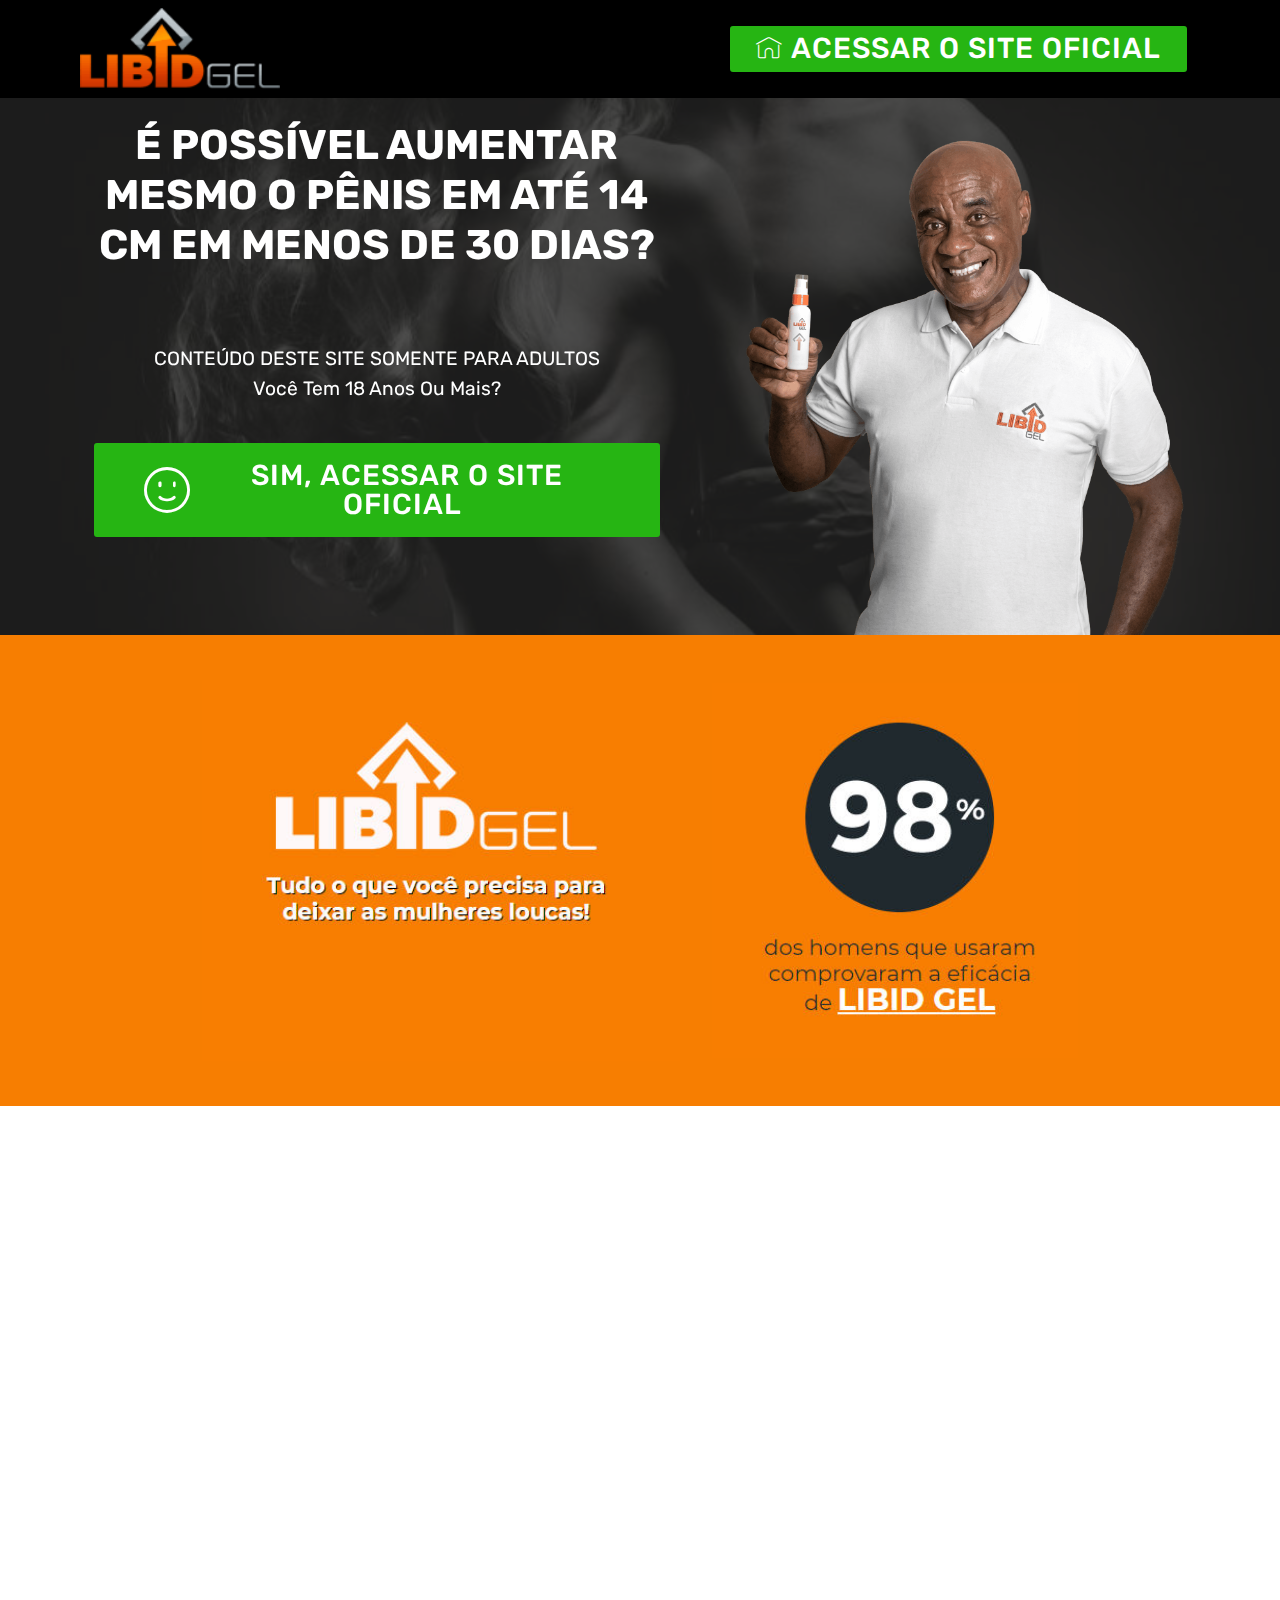
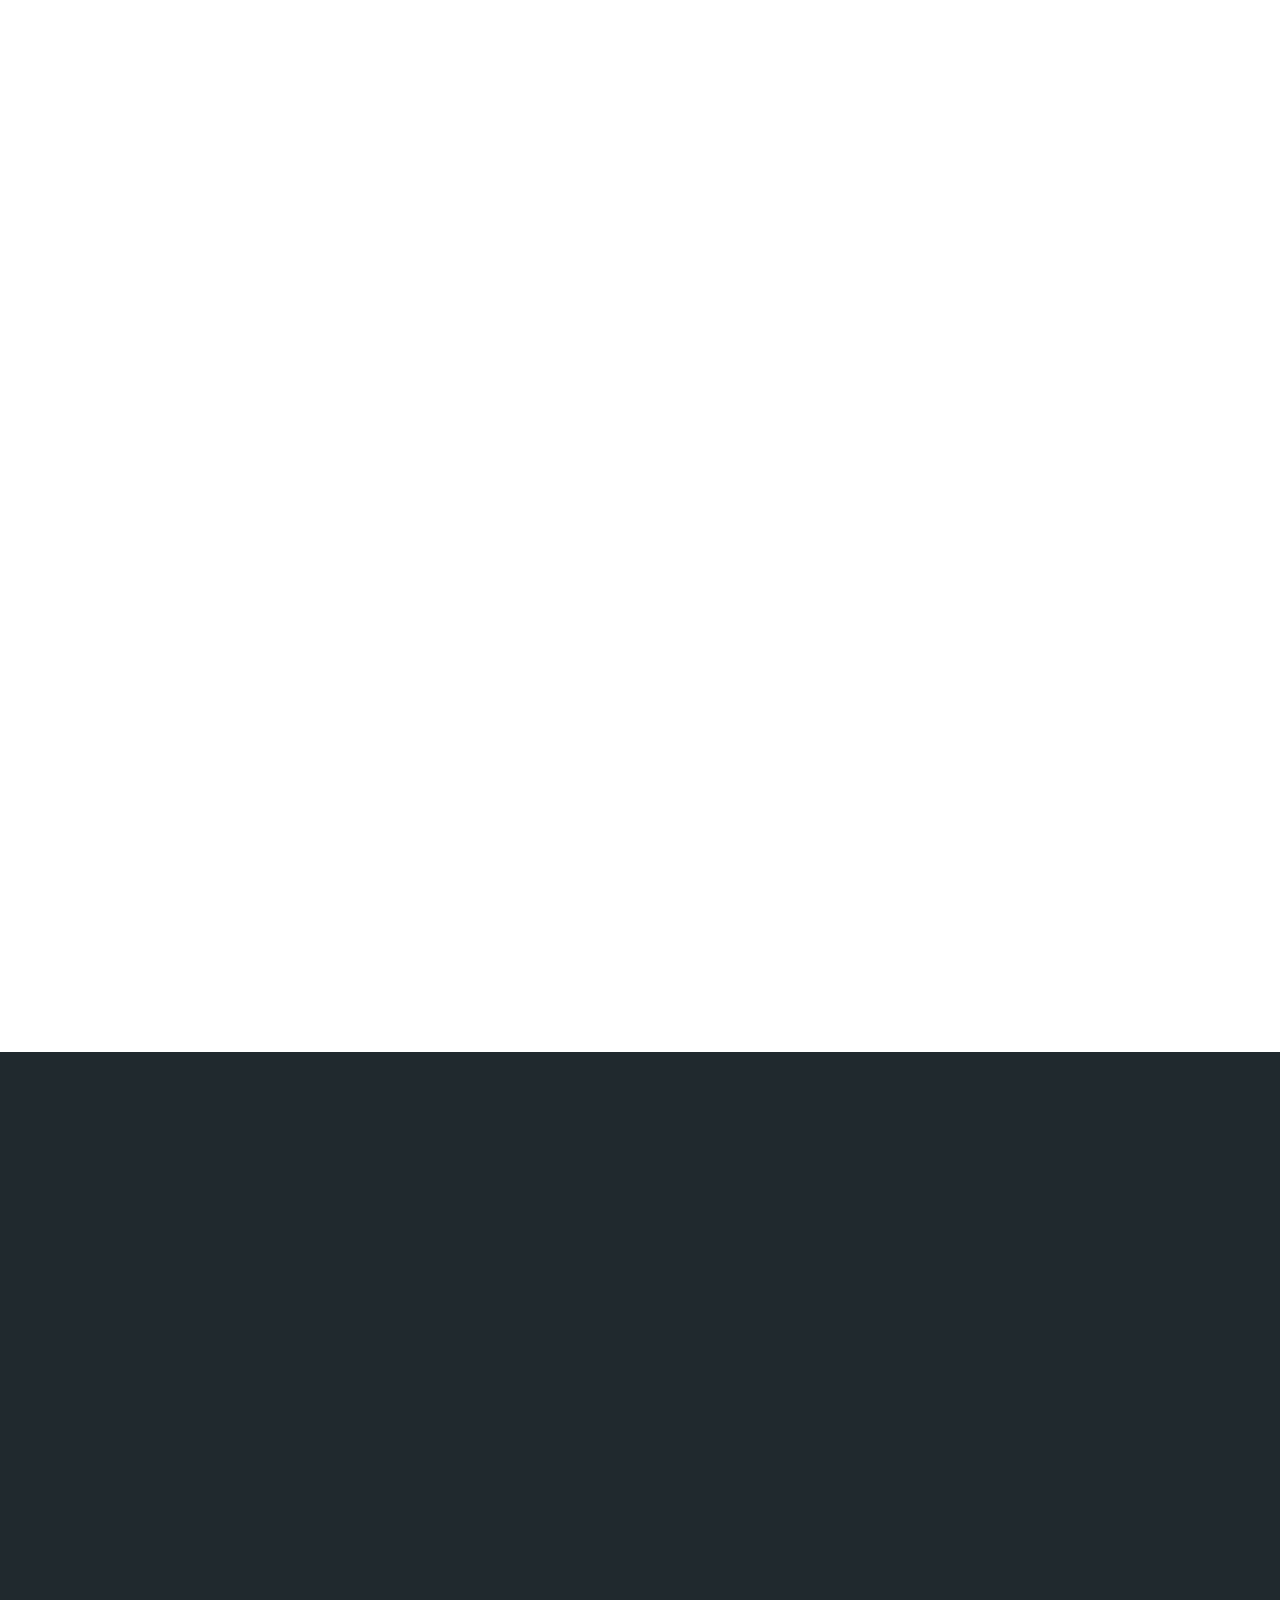
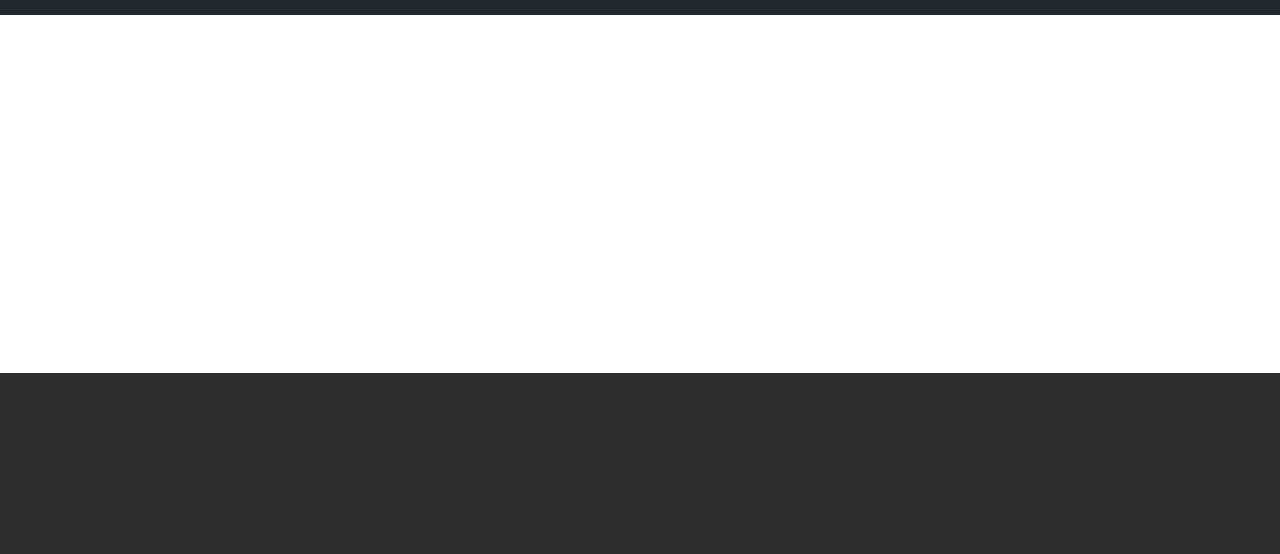
<file: index.html>
<!DOCTYPE html>
<html  >
<head>
  <!-- Site made with Mobirise Website Builder v4.9.7, https://mobirise.com -->
  <meta charset="UTF-8">
  <meta http-equiv="X-UA-Compatible" content="IE=edge">
  <meta name="generator" content="Mobirise v4.9.7, mobirise.com">
  <meta name="viewport" content="width=device-width, initial-scale=1, minimum-scale=1">
  <link rel="shortcut icon" href="assets/images/icone-128x135.png" type="image/x-icon">
  <meta name="description" content="Aqui Você Pode Comprar Com Seguranca Total o Famoso Libid Gel, o Gel Peniano Que Se Tornou Sensacão nos EUA.">
  
  <title>Libid-Gel</title>
  <link rel="stylesheet" href="assets/web/assets/mobirise-icons-bold/mobirise-icons-bold.css">
  <link rel="stylesheet" href="assets/web/assets/mobirise-icons/mobirise-icons.css">
  <link rel="stylesheet" href="assets/tether/tether.min.css">
  <link rel="stylesheet" href="assets/bootstrap/css/bootstrap.min.css">
  <link rel="stylesheet" href="assets/bootstrap/css/bootstrap-grid.min.css">
  <link rel="stylesheet" href="assets/bootstrap/css/bootstrap-reboot.min.css">
  <link rel="stylesheet" href="assets/animatecss/animate.min.css">
  <link rel="stylesheet" href="assets/dropdown/css/style.css">
  <link rel="stylesheet" href="assets/theme/css/style.css">
  <link rel="stylesheet" href="assets/mobirise/css/mbr-additional.css" type="text/css">
  
  
  
</head>
<body>

<!-- Google Analytics -->
<!-- Global site tag (gtag.js) - Google Analytics -->
<script async src="https://www.googletagmanager.com/gtag/js?id=UA-137800608-1"></script>
<script>
  window.dataLayer = window.dataLayer || [];
  function gtag(){dataLayer.push(arguments);}
  gtag('js', new Date());

  gtag('config', 'UA-137800608-1');
</script>
<!-- /Google Analytics -->


  <section class="menu cid-rmMFnK9U9A" once="menu" id="menu1-m">

    

    <nav class="navbar navbar-expand beta-menu navbar-dropdown align-items-center navbar-fixed-top navbar-toggleable-sm">
        <button class="navbar-toggler navbar-toggler-right" type="button" data-toggle="collapse" data-target="#navbarSupportedContent" aria-controls="navbarSupportedContent" aria-expanded="false" aria-label="Toggle navigation">
            <div class="hamburger">
                <span></span>
                <span></span>
                <span></span>
                <span></span>
            </div>
        </button>
        <div class="menu-logo">
            <div class="navbar-brand">
                <span class="navbar-logo">
                    <a href="http://mon.net.br/awrmg?src=GadsCPH001" target="_blank">
                         <img src="assets/images/logo-libid-164x67.png" alt="Libid Gel" title="" style="height: 5.1rem;">
                    </a>
                </span>
                
            </div>
        </div>
        <div class="collapse navbar-collapse" id="navbarSupportedContent">
            
            <div class="navbar-buttons mbr-section-btn"><a class="btn btn-sm btn-primary display-4" href="http://mon.net.br/awrmg?src=GadsCPH001" target="_blank"><span class="mbri-home mbr-iconfont mbr-iconfont-btn"></span>
                    ACESSAR O SITE OFICIAL</a></div>
        </div>
    </nav>
</section>

<section class="engine"><a href="https://mobirise.info/z">best free css templates</a></section><section class="header3 cid-rmGhN9b3Hr mbr-parallax-background" id="header3-2">

    

    <div class="mbr-overlay" style="opacity: 0.8; background-color: rgb(35, 35, 35);">
    </div>

    <div class="container">
        <div class="media-container-row">
            <div class="mbr-figure" style="width: 85%;">
                <a href="https://g1-globosaude.com/womens-health/?mcr=AAJ4279095&src=Gads" target="_blank"><img src="assets/images/kid-bengala-721x803.png" alt="Libid Gel" title=""></a>
            </div>

            <div class="media-content">
                <h1 class="mbr-section-title mbr-white pb-3 mbr-fonts-style display-1"><strong>É POSSÍVEL AUMENTAR MESMO O PÊNIS EM ATÉ 14 CM EM MENOS DE 30 DIAS?<br></strong><br></h1>
                
                <div class="mbr-section-text mbr-white pb-3 ">
                    <p class="mbr-text mbr-fonts-style display-5">CONTEÚDO DESTE SITE SOMENTE PARA ADULTOS<br>Você Tem 18 Anos Ou Mais?</p>
                </div>
                <div class="mbr-section-btn"><a class="btn btn-md btn-primary display-4" href="http://mon.net.br/awrmg?src=GadsCPH001" target="_blank"><span class="mbrib-smile-face mbr-iconfont mbr-iconfont-btn"></span>SIM, ACESSAR O SITE OFICIAL&nbsp;</a></div>
            </div>
        </div>
    </div>

</section>

<section class="cid-rmGrg5zr1B" id="image4-5">
    <!-- Block parameters controls (Blue "Gear" panel) -->
    
    <!-- End block parameters -->
    <div class="container images-container">
            <div class="media-container-row" style="width: 79%;">
                <div class="img-item item1" style="width: 134%;">
                    <a href="http://mon.net.br/awrmg?src=GadsCPH001" target="_blank"><img src="assets/images/libid-1-453x361.jpg" alt="Libid Gel" title=""></a>
                    
                </div>
                <div class="img-item">
                    <a href="http://mon.net.br/awrmg?src=GadsCPH001" target="_blank"><img src="assets/images/libid-2-353x360.jpg" alt="Libid Gel" title=""></a>
                    
                </div>
            </div>
    </div>
</section>

<section class="testimonials4 cid-rmGxYsuTek" id="testimonials4-e">

  

  
  <div class="container">
    <h2 class="pb-3 mbr-fonts-style mbr-white align-center display-2">O SEGREDO DO EFEITO DO LIBID GEL</h2>
    <h3 class="mbr-section-subtitle mbr-light pb-3 mbr-fonts-style mbr-white align-center display-5">Componentes que garantem resultados incríveis</h3>
    <div class="col-md-10 testimonials-container"> 
      

      
    <div class="testimonials-item">
        <div class="user row">
          <div class="col-lg-3 col-md-4">
            <div class="user_image">
              <a href="http://mon.net.br/awrmg?src=GadsCPH001" target="_blank"><img src="assets/images/icon001-140x140.jpg" alt="Libid Gel" title=""></a>
            </div>
          </div>
          <div class="testimonials-caption col-lg-9 col-md-8">
            <div class="user_text ">
              <p class="mbr-fonts-style  display-7">Aloe Vera <br>
<br>O aloe vera é imensamente conhecido por seu alto poder cicatrizante e ajuda o corpo a ter uma melhor imunidade e por revitalizar a pele na área mais implicada da libido. Melhora o seu nível de desejo, de satisfação com o nível de sensação genital de despertar e do prazer sexual.</p>
            </div>
            
            
          </div>
        </div>
      </div><div class="testimonials-item">
        <div class="user row">
          <div class="col-lg-3 col-md-4">
            <div class="user_image">
              <a href="http://mon.net.br/awrmg?src=GadsCPH001" target="_blank"><img src="assets/images/icon002-140x140.jpg" alt="Libid Gel" title=""></a>
            </div>
          </div>
          <div class="testimonials-caption col-lg-9 col-md-8">
            <div class="user_text">
              <p class="mbr-fonts-style  display-7">Capsicum <br>
<br>A pimenta é um dos afrodisíacos naturais mais eficientes que existem. Usar pimenta dá ao corpo bastante energia e muita disposição para o sexo, pois age diretamente na libido. O principal ingrediente ativo desta erva é a capsaicina, e pode aumentar o fluxo de sangue, manter a pressão sanguínea saudável, aumentar o desejo sexual.</p>
            </div>
            
            
          </div>
        </div>
      </div><div class="testimonials-item">
        <div class="user row">
          <div class="col-lg-3 col-md-4">
            <div class="user_image">
              <a href="http://mon.net.br/awrmg?src=GadsCPH001" target="_blank"><img src="assets/images/icon003-140x140.jpg" alt="Libid Gel" title=""></a>
            </div>
          </div>
          <div class="testimonials-caption col-lg-9 col-md-8">
            <div class="user_text">
              <p class="mbr-fonts-style  display-7">Marapuama <br>
<br>A Marapuama é uma planta medicinal, pode ser utilizada para melhorar a circulação sanguínea. A Marapuama serve para melhorar a circulação sanguínea, disfunções sexuais, aumentar a libido, combater o estresse e fadiga. Além disso, também pode ser usada para tratar a impotência sexual.</p>
            </div>
            
            
          </div>
        </div>
      </div><div class="testimonials-item">
        <div class="user row">
          <div class="col-lg-3 col-md-4">
            <div class="user_image">
              <a href="http://mon.net.br/awrmg?src=GadsCPH001" target="_blank"><img src="assets/images/icon004-140x140.jpg" alt="Libid Gel" title=""></a>
            </div>
          </div>
          <div class="testimonials-caption col-lg-9 col-md-8">
            <div class="user_text">
              <p class="mbr-fonts-style  display-7">Ginkgo Biloba <br>
<br>Ginkgo Biloba é uma erva bem conhecida quando o assunto é melhorar a circulação, também pode aumentar o fluxo de sangue para o pênis, pode ser usado antes de uma relação sexual para estimular o aumento do fluxo sanguíneo para a região genital.</p>
            </div>
            
            
          </div>
        </div>
      </div></div>
  </div>
</section>

<section class="header3 cid-rmGBTkgGb2" id="header3-i">

    

    

    <div class="container">
        <div class="media-container-row">
            <div class="mbr-figure" style="width: 70%;">
                <img src="assets/images/libid-7-338x391.jpg" alt="Mobirise" title="">
            </div>

            <div class="media-content">
                <h1 class="mbr-section-title mbr-white pb-3 mbr-fonts-style display-1">Opinão do Especialista</h1>
                
                <div class="mbr-section-text mbr-white pb-3 ">
                    <p class="mbr-text mbr-fonts-style display-5">
                        Muitos homens sofrem com o tamanho de seus pênis. Existem muitas causas para isso, tais como idade, estresse, problemas de saúde ou a má nutrição, álcool e nicotina, e outros. Levar a todos o mesmo: diminuição da qualidade de vida sexual. Nos últimos 20 anos, tenho visto homens de todas as idades e estilos de vida diferentes sofrem com este problema. Temos encontrado o remédio perfeito para eles. É Libid Gel! Durante os ensaios clínicos, a eficácia foi testada nas piores situações. o Método Libid Gel, recomendo a todos os meus pacientes, que demonstraram resultados muito positivos e surpreendentes.
                    </p>
                </div>
                
            </div>
        </div>
    </div>

</section>

<section class="mbr-section content7 cid-rmGEGp3WZD" id="content7-l">
          
    

    <div class="container">
        <div class="media-container-row">
            <div class="col-12 col-md-12">
                <div class="media-container-row">
                    <div class="media-content">
                        <div class="mbr-section-text">
                            <p class="mbr-text align-right mb-0 mbr-fonts-style display-7">Clique no botão para acessar o site oficial do Libid Gel<br></p>
                        </div>
                    </div>
                    <div class="mbr-figure" style="width: 200%;">
                     <a href="http://mon.net.br/awrmg?src=GadsCPH001" target="_blank"><img src="assets/images/btn-oficial-668x117.png" alt="Libid Gel" title=""></a>  
                    </div>
                </div>
            </div>
        </div>
    </div>
</section>

<section once="footers" class="cid-rmGEc9wDju" id="footer6-j">

    

    

    <div class="container">
        <div class="media-container-row align-center mbr-white">
            <div class="col-12">
                <p class="mbr-text mb-0 mbr-fonts-style display-7"><a href="politica-de-privacidade.html" target="_blank">POLÍTICA DE PRIVACIDADE</a><br>© Copyright 2019 LibidGel-Promo.github - All Rights Reserved
                </p>
            </div>
        </div>
    </div>
</section>


  <script src="assets/web/assets/jquery/jquery.min.js"></script>
  <script src="assets/tether/tether.min.js"></script>
  <script src="assets/popper/popper.min.js"></script>
  <script src="assets/bootstrap/js/bootstrap.min.js"></script>
  <script src="assets/smoothscroll/smooth-scroll.js"></script>
  <script src="assets/viewportchecker/jquery.viewportchecker.js"></script>
  <script src="assets/dropdown/js/script.min.js"></script>
  <script src="assets/touchswipe/jquery.touch-swipe.min.js"></script>
  <script src="assets/parallax/jarallax.min.js"></script>
  <script src="assets/theme/js/script.js"></script>
  
  
 <div id="scrollToTop" class="scrollToTop mbr-arrow-up"><a style="text-align: center;"><i class="mbr-arrow-up-icon mbr-arrow-up-icon-cm cm-icon cm-icon-smallarrow-up"></i></a></div>
    <input name="animation" type="hidden">
  </body>
</html>
</file>
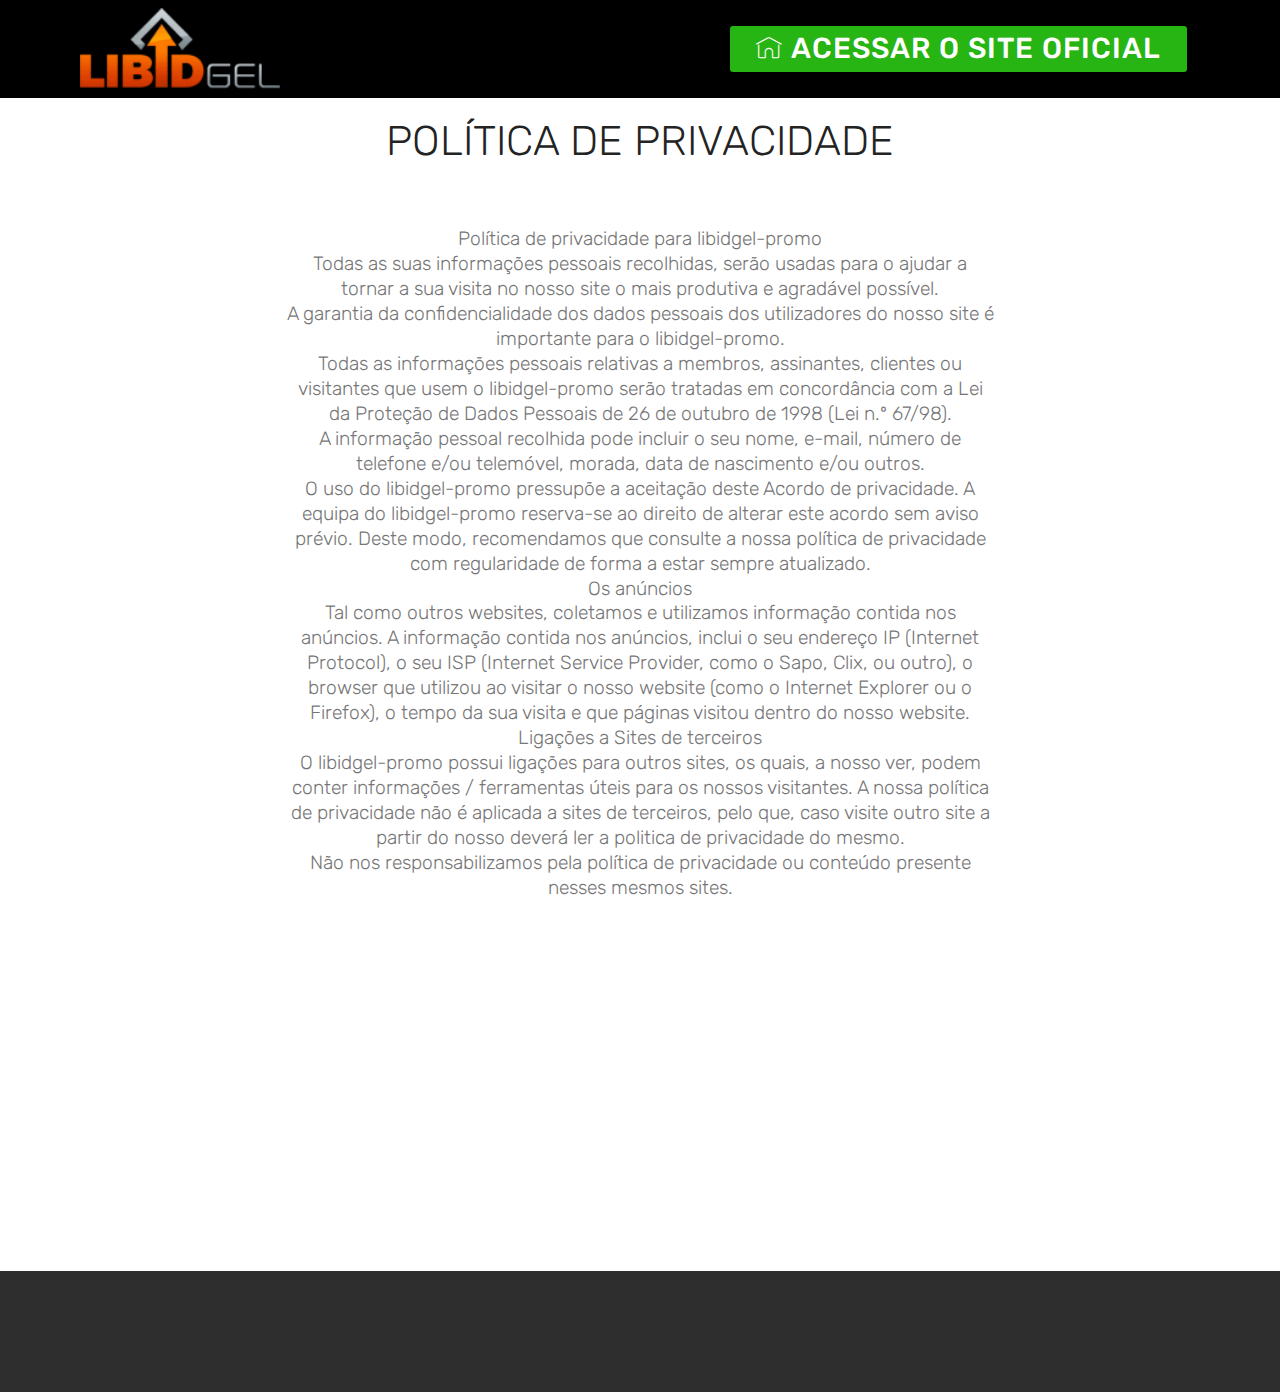
<file: politica-de-privacidade.html>
<!DOCTYPE html>
<html  >
<head>
  <!-- Site made with Mobirise Website Builder v4.9.7, https://mobirise.com -->
  <meta charset="UTF-8">
  <meta http-equiv="X-UA-Compatible" content="IE=edge">
  <meta name="generator" content="Mobirise v4.9.7, mobirise.com">
  <meta name="viewport" content="width=device-width, initial-scale=1, minimum-scale=1">
  <link rel="shortcut icon" href="assets/images/icone-128x135.png" type="image/x-icon">
  <meta name="description" content="Políticas de Privacidade LibidGel-Promo">
  
  <title>Política de Privacidade</title>
  <link rel="stylesheet" href="assets/web/assets/mobirise-icons/mobirise-icons.css">
  <link rel="stylesheet" href="assets/tether/tether.min.css">
  <link rel="stylesheet" href="assets/bootstrap/css/bootstrap.min.css">
  <link rel="stylesheet" href="assets/bootstrap/css/bootstrap-grid.min.css">
  <link rel="stylesheet" href="assets/bootstrap/css/bootstrap-reboot.min.css">
  <link rel="stylesheet" href="assets/dropdown/css/style.css">
  <link rel="stylesheet" href="assets/animatecss/animate.min.css">
  <link rel="stylesheet" href="assets/theme/css/style.css">
  <link rel="stylesheet" href="assets/mobirise/css/mbr-additional.css" type="text/css">
  
  
  
</head>
<body>

<!-- Google Analytics -->
<!-- Global site tag (gtag.js) - Google Analytics -->
<script async src="https://www.googletagmanager.com/gtag/js?id=UA-137800608-1"></script>
<script>
  window.dataLayer = window.dataLayer || [];
  function gtag(){dataLayer.push(arguments);}
  gtag('js', new Date());

  gtag('config', 'UA-137800608-1');
</script>
<!-- /Google Analytics -->


  <section class="menu cid-rmMFnK9U9A" once="menu" id="menu1-o">

    

    <nav class="navbar navbar-expand beta-menu navbar-dropdown align-items-center navbar-fixed-top navbar-toggleable-sm">
        <button class="navbar-toggler navbar-toggler-right" type="button" data-toggle="collapse" data-target="#navbarSupportedContent" aria-controls="navbarSupportedContent" aria-expanded="false" aria-label="Toggle navigation">
            <div class="hamburger">
                <span></span>
                <span></span>
                <span></span>
                <span></span>
            </div>
        </button>
        <div class="menu-logo">
            <div class="navbar-brand">
                <span class="navbar-logo">
                    <a href="http://mon.net.br/awrmg?src=GadsCPH001" target="_blank">
                         <img src="assets/images/logo-libid-164x67.png" alt="Libid Gel" title="" style="height: 5.1rem;">
                    </a>
                </span>
                
            </div>
        </div>
        <div class="collapse navbar-collapse" id="navbarSupportedContent">
            
            <div class="navbar-buttons mbr-section-btn"><a class="btn btn-sm btn-primary display-4" href="http://mon.net.br/awrmg?src=GadsCPH001" target="_blank"><span class="mbri-home mbr-iconfont mbr-iconfont-btn"></span>
                    ACESSAR O SITE OFICIAL</a></div>
        </div>
    </nav>
</section>

<section class="engine"><a href="https://mobirise.info/j">website templates</a></section><section class="mbr-section content4 cid-rmMQzLjRsf" id="content4-r">

    

    <div class="container">
        <div class="media-container-row">
            <div class="title col-12 col-md-8">
                <h2 class="align-center pb-3 mbr-fonts-style display-2">POLÍTICA DE PRIVACIDADE<br><br></h2>
                <h3 class="mbr-section-subtitle align-center mbr-light mbr-fonts-style display-5">Política de privacidade para libidgel-promo
<div>Todas as suas informações pessoais recolhidas, serão usadas para o ajudar a tornar a sua visita no nosso site o mais produtiva e agradável possível.
</div><div>
</div><div>A garantia da confidencialidade dos dados pessoais dos utilizadores do nosso site é importante para o libidgel-promo.
</div><div>
</div><div>Todas as informações pessoais relativas a membros, assinantes, clientes ou visitantes que usem o libidgel-promo serão tratadas em concordância com a Lei da Proteção de Dados Pessoais de 26 de outubro de 1998 (Lei n.º 67/98).
</div><div>
</div><div>A informação pessoal recolhida pode incluir o seu nome, e-mail, número de telefone e/ou telemóvel, morada, data de nascimento e/ou outros.
</div><div>
</div><div>O uso do libidgel-promo pressupõe a aceitação deste Acordo de privacidade. A equipa do libidgel-promo reserva-se ao direito de alterar este acordo sem aviso prévio. Deste modo, recomendamos que consulte a nossa política de privacidade com regularidade de forma a estar sempre atualizado.
</div><div>
</div><div>Os anúncios
</div><div>Tal como outros websites, coletamos e utilizamos informação contida nos anúncios. A informação contida nos anúncios, inclui o seu endereço IP (Internet Protocol), o seu ISP (Internet Service Provider, como o Sapo, Clix, ou outro), o browser que utilizou ao visitar o nosso website (como o Internet Explorer ou o Firefox), o tempo da sua visita e que páginas visitou dentro do nosso website.
</div><div>
</div><div>Ligações a Sites de terceiros
</div><div>O libidgel-promo possui ligações para outros sites, os quais, a nosso ver, podem conter informações / ferramentas úteis para os nossos visitantes. A nossa política de privacidade não é aplicada a sites de terceiros, pelo que, caso visite outro site a partir do nosso deverá ler a politica de privacidade do mesmo.
</div><div>
</div><div>Não nos responsabilizamos pela política de privacidade ou conteúdo presente nesses mesmos sites.</div></h3>
                
            </div>
        </div>
    </div>
</section>

<section class="features9 cid-rmMR4OWIjX" id="features9-s">

    

    
    <div class="container">
        <div class="row justify-content-center">
            <div class="card p-3 col-12 col-md-6">
                <div class="media-container-row">
                    <div class="card-img pr-2">
                        <a href="index.html"><span class="mbr-iconfont mbri-home" style="color: rgb(247, 126, 1); fill: rgb(247, 126, 1); font-size: 73px;"></span></a>
                    </div>
                    <div class="card-box">
                        <h4 class="card-title py-3 mbr-fonts-style display-7"><a href="index.html" class="text-info">VOLTAR PARA PÁGINA INICIAL</a></h4>
                        
                    </div>
                </div>
            </div>

            

            

            
        </div>
    </div>
</section>

<section once="footers" class="cid-rmMQmpkQiu" id="footer6-q">

    

    

    <div class="container">
        <div class="media-container-row align-center mbr-white">
            <div class="col-12">
                <p class="mbr-text mb-0 mbr-fonts-style display-7"><a href="politica-de-privacidade.html" target="_blank">POLÍTICA DE PRIVACIDADE</a><br>© Copyright 2019 LibidGel-Promo.github - All Rights Reserved
                </p>
            </div>
        </div>
    </div>
</section>


  <script src="assets/web/assets/jquery/jquery.min.js"></script>
  <script src="assets/popper/popper.min.js"></script>
  <script src="assets/tether/tether.min.js"></script>
  <script src="assets/bootstrap/js/bootstrap.min.js"></script>
  <script src="assets/dropdown/js/script.min.js"></script>
  <script src="assets/touchswipe/jquery.touch-swipe.min.js"></script>
  <script src="assets/viewportchecker/jquery.viewportchecker.js"></script>
  <script src="assets/smoothscroll/smooth-scroll.js"></script>
  <script src="assets/theme/js/script.js"></script>
  
  
 <div id="scrollToTop" class="scrollToTop mbr-arrow-up"><a style="text-align: center;"><i class="mbr-arrow-up-icon mbr-arrow-up-icon-cm cm-icon cm-icon-smallarrow-up"></i></a></div>
    <input name="animation" type="hidden">
  </body>
</html>
</file>
<file: assets/web/assets/mobirise-icons-bold/mobirise-icons-bold.css>
@font-face {
  font-family: 'mobirise-icons-bold';
  src:  url('mobirise-icons-bold.eot?m1l4yr');
  src:  url('mobirise-icons-bold.eot?m1l4yr#iefix') format('embedded-opentype'),
    url('mobirise-icons-bold.ttf?m1l4yr') format('truetype'),
    url('mobirise-icons-bold.woff?m1l4yr') format('woff'),
    url('mobirise-icons-bold.svg?m1l4yr#mobirise-icons-bold') format('svg');
  font-weight: normal;
  font-style: normal;
}

[class^="mbrib-"], [class*="mbrib-"] {
  /* use !important to prevent issues with browser extensions that change fonts */
  font-family: 'mobirise-icons-bold' !important;
  speak: none;
  font-style: normal;
  font-weight: normal;
  font-variant: normal;
  text-transform: none;
  line-height: 1;

  /* Better Font Rendering =========== */
  -webkit-font-smoothing: antialiased;
  -moz-osx-font-smoothing: grayscale;
}

.mbrib-add-submenu:before {
  content: "\e900";
}
.mbrib-alert:before {
  content: "\e901";
}
.mbrib-align-center:before {
  content: "\e902";
}
.mbrib-align-justify:before {
  content: "\e903";
}
.mbrib-align-left:before {
  content: "\e904";
}
.mbrib-align-right:before {
  content: "\e905";
}
.mbrib-android:before {
  content: "\e906";
}
.mbrib-apple:before {
  content: "\e907";
}
.mbrib-arrow-down:before {
  content: "\e908";
}
.mbrib-arrow-next:before {
  content: "\e909";
}
.mbrib-arrow-prev:before {
  content: "\e90a";
}
.mbrib-arrow-up:before {
  content: "\e90b";
}
.mbrib-bold:before {
  content: "\e90c";
}
.mbrib-bookmark:before {
  content: "\e90d";
}
.mbrib-bootstrap:before {
  content: "\e90e";
}
.mbrib-briefcase:before {
  content: "\e90f";
}
.mbrib-browse:before {
  content: "\e910";
}
.mbrib-bulleted-list:before {
  content: "\e911";
}
.mbrib-calendar:before {
  content: "\e912";
}
.mbrib-camera:before {
  content: "\e913";
}
.mbrib-cart-add:before {
  content: "\e914";
}
.mbrib-cart-full:before {
  content: "\e915";
}
.mbrib-cash:before {
  content: "\e916";
}
.mbrib-change-style:before {
  content: "\e917";
}
.mbrib-chat:before {
  content: "\e918";
}
.mbrib-clock:before {
  content: "\e919";
}
.mbrib-close:before {
  content: "\e91a";
}
.mbrib-cloud:before {
  content: "\e91b";
}
.mbrib-code:before {
  content: "\e91c";
}
.mbrib-contact-form:before {
  content: "\e91d";
}
.mbrib-credit-card:before {
  content: "\e91e";
}
.mbrib-cursor-click:before {
  content: "\e91f";
}
.mbrib-cust-feedback:before {
  content: "\e920";
}
.mbrib-database:before {
  content: "\e921";
}
.mbrib-delivery:before {
  content: "\e922";
}
.mbrib-desktop:before {
  content: "\e923";
}
.mbrib-devices:before {
  content: "\e924";
}
.mbrib-down:before {
  content: "\e925";
}
.mbrib-download:before {
  content: "\e926";
}
.mbrib-drag-n-drop:before {
  content: "\e927";
}
.mbrib-drag-n-drop2:before {
  content: "\e928";
}
.mbrib-edit:before {
  content: "\e929";
}
.mbrib-edit2:before {
  content: "\e92a";
}
.mbrib-error:before {
  content: "\e92b";
}
.mbrib-extension:before {
  content: "\e92c";
}
.mbrib-features:before {
  content: "\e92d";
}
.mbrib-file:before {
  content: "\e92e";
}
.mbrib-flag:before {
  content: "\e92f";
}
.mbrib-folder:before {
  content: "\e930";
}
.mbrib-gift:before {
  content: "\e931";
}
.mbrib-github:before {
  content: "\e932";
}
.mbrib-globe-2:before {
  content: "\e933";
}
.mbrib-globe:before {
  content: "\e934";
}
.mbrib-growing-chart:before {
  content: "\e935";
}
.mbrib-hearth:before {
  content: "\e936";
}
.mbrib-help:before {
  content: "\e937";
}
.mbrib-home:before {
  content: "\e938";
}
.mbrib-hot-cup:before {
  content: "\e939";
}
.mbrib-idea:before {
  content: "\e93a";
}
.mbrib-image-gallery:before {
  content: "\e93b";
}
.mbrib-image-slider:before {
  content: "\e93c";
}
.mbrib-info:before {
  content: "\e93d";
}
.mbrib-italic:before {
  content: "\e93e";
}
.mbrib-key:before {
  content: "\e93f";
}
.mbrib-laptop:before {
  content: "\e940";
}
.mbrib-layers:before {
  content: "\e941";
}
.mbrib-left-right:before {
  content: "\e942";
}
.mbrib-left:before {
  content: "\e943";
}
.mbrib-letter:before {
  content: "\e944";
}
.mbrib-like:before {
  content: "\e945";
}
.mbrib-link:before {
  content: "\e946";
}
.mbrib-lock:before {
  content: "\e947";
}
.mbrib-login:before {
  content: "\e948";
}
.mbrib-logout:before {
  content: "\e949";
}
.mbrib-magic-stick:before {
  content: "\e94a";
}
.mbrib-map-pin:before {
  content: "\e94b";
}
.mbrib-menu:before {
  content: "\e94c";
}
.mbrib-mobile:before {
  content: "\e94d";
}
.mbrib-mobile2:before {
  content: "\e94e";
}
.mbrib-mobirise:before {
  content: "\e94f";
}
.mbrib-more-horizontal:before {
  content: "\e950";
}
.mbrib-more-vertical:before {
  content: "\e951";
}
.mbrib-music:before {
  content: "\e952";
}
.mbrib-new-file:before {
  content: "\e953";
}
.mbrib-numbered-list:before {
  content: "\e954";
}
.mbrib-opened-folder:before {
  content: "\e955";
}
.mbrib-pages:before {
  content: "\e956";
}
.mbrib-paper-plane:before {
  content: "\e957";
}
.mbrib-paperclip:before {
  content: "\e958";
}
.mbrib-photo:before {
  content: "\e959";
}
.mbrib-photos:before {
  content: "\e95a";
}
.mbrib-pin:before {
  content: "\e95b";
}
.mbrib-play:before {
  content: "\e95c";
}
.mbrib-plus:before {
  content: "\e95d";
}
.mbrib-preview:before {
  content: "\e95e";
}
.mbrib-print:before {
  content: "\e95f";
}
.mbrib-protect:before {
  content: "\e960";
}
.mbrib-question:before {
  content: "\e961";
}
.mbrib-quote-left:before {
  content: "\e962";
}
.mbrib-quote-right:before {
  content: "\e963";
}
.mbrib-redo:before {
  content: "\e964";
}
.mbrib-refresh:before {
  content: "\e965";
}
.mbrib-responsive:before {
  content: "\e966";
}
.mbrib-right:before {
  content: "\e967";
}
.mbrib-rocket:before {
  content: "\e968";
}
.mbrib-sad-face:before {
  content: "\e969";
}
.mbrib-sale:before {
  content: "\e96a";
}
.mbrib-save:before {
  content: "\e96b";
}
.mbrib-search:before {
  content: "\e96c";
}
.mbrib-setting:before {
  content: "\e96d";
}
.mbrib-setting2:before {
  content: "\e96e";
}
.mbrib-setting3:before {
  content: "\e96f";
}
.mbrib-share:before {
  content: "\e970";
}
.mbrib-shopping-bag:before {
  content: "\e971";
}
.mbrib-shopping-basket:before {
  content: "\e972";
}
.mbrib-shopping-cart:before {
  content: "\e973";
}
.mbrib-sites:before {
  content: "\e974";
}
.mbrib-smile-face:before {
  content: "\e975";
}
.mbrib-speed:before {
  content: "\e976";
}
.mbrib-star:before {
  content: "\e977";
}
.mbrib-success:before {
  content: "\e978";
}
.mbrib-sun:before {
  content: "\e979";
}
.mbrib-sun2:before {
  content: "\e97a";
}
.mbrib-tablet-vertical:before {
  content: "\e97b";
}
.mbrib-tablet:before {
  content: "\e97c";
}
.mbrib-target:before {
  content: "\e97d";
}
.mbrib-timer:before {
  content: "\e97e";
}
.mbrib-to-ftp:before {
  content: "\e97f";
}
.mbrib-to-local-drive:before {
  content: "\e980";
}
.mbrib-touch-swipe:before {
  content: "\e981";
}
.mbrib-touch:before {
  content: "\e982";
}
.mbrib-trash:before {
  content: "\e983";
}
.mbrib-underline:before {
  content: "\e984";
}
.mbrib-undo:before {
  content: "\e985";
}
.mbrib-unlink:before {
  content: "\e986";
}
.mbrib-unlock:before {
  content: "\e987";
}
.mbrib-up-down:before {
  content: "\e988";
}
.mbrib-up:before {
  content: "\e989";
}
.mbrib-update:before {
  content: "\e98a";
}
.mbrib-upload:before {
  content: "\e98b";
}
.mbrib-user:before {
  content: "\e98c";
}
.mbrib-user2:before {
  content: "\e98d";
}
.mbrib-users:before {
  content: "\e98e";
}
.mbrib-video-play:before {
  content: "\e98f";
}
.mbrib-video:before {
  content: "\e990";
}
.mbrib-watch:before {
  content: "\e991";
}
.mbrib-website-theme:before {
  content: "\e992";
}
.mbrib-wifi:before {
  content: "\e993";
}
.mbrib-windows:before {
  content: "\e994";
}
.mbrib-zoom-out:before {
  content: "\e995";
}
</file>
<file: assets/web/assets/mobirise-icons/mobirise-icons.css>
@font-face {
  font-family: 'MobiriseIcons';
  src:  url('mobirise-icons.eot?spat4u');
  src:  url('mobirise-icons.eot?spat4u#iefix') format('embedded-opentype'),
    url('mobirise-icons.ttf?spat4u') format('truetype'),
    url('mobirise-icons.woff?spat4u') format('woff'),
    url('mobirise-icons.svg?spat4u#MobiriseIcons') format('svg');
  font-weight: normal;
  font-style: normal;
}

[class^="mbri-"], [class*=" mbri-"] {
  /* use !important to prevent issues with browser extensions that change fonts */
  font-family: MobiriseIcons !important;
  speak: none;
  font-style: normal;
  font-weight: normal;
  font-variant: normal;
  text-transform: none;
  line-height: 1;

  /* Better Font Rendering =========== */
  -webkit-font-smoothing: antialiased;
  -moz-osx-font-smoothing: grayscale;
}

.mbri-add-submenu:before {
  content: "\e900";
}
.mbri-alert:before {
  content: "\e901";
}
.mbri-align-center:before {
  content: "\e902";
}
.mbri-align-justify:before {
  content: "\e903";
}
.mbri-align-left:before {
  content: "\e904";
}
.mbri-align-right:before {
  content: "\e905";
}
.mbri-android:before {
  content: "\e906";
}
.mbri-apple:before {
  content: "\e907";
}
.mbri-arrow-down:before {
  content: "\e908";
}
.mbri-arrow-next:before {
  content: "\e909";
}
.mbri-arrow-prev:before {
  content: "\e90a";
}
.mbri-arrow-up:before {
  content: "\e90b";
}
.mbri-bold:before {
  content: "\e90c";
}
.mbri-bookmark:before {
  content: "\e90d";
}
.mbri-bootstrap:before {
  content: "\e90e";
}
.mbri-briefcase:before {
  content: "\e90f";
}
.mbri-browse:before {
  content: "\e910";
}
.mbri-bulleted-list:before {
  content: "\e911";
}
.mbri-calendar:before {
  content: "\e912";
}
.mbri-camera:before {
  content: "\e913";
}
.mbri-cart-add:before {
  content: "\e914";
}
.mbri-cart-full:before {
  content: "\e915";
}
.mbri-cash:before {
  content: "\e916";
}
.mbri-change-style:before {
  content: "\e917";
}
.mbri-chat:before {
  content: "\e918";
}
.mbri-clock:before {
  content: "\e919";
}
.mbri-close:before {
  content: "\e91a";
}
.mbri-cloud:before {
  content: "\e91b";
}
.mbri-code:before {
  content: "\e91c";
}
.mbri-contact-form:before {
  content: "\e91d";
}
.mbri-credit-card:before {
  content: "\e91e";
}
.mbri-cursor-click:before {
  content: "\e91f";
}
.mbri-cust-feedback:before {
  content: "\e920";
}
.mbri-database:before {
  content: "\e921";
}
.mbri-delivery:before {
  content: "\e922";
}
.mbri-desktop:before {
  content: "\e923";
}
.mbri-devices:before {
  content: "\e924";
}
.mbri-down:before {
  content: "\e925";
}
.mbri-download:before {
  content: "\e989";
}
.mbri-drag-n-drop:before {
  content: "\e927";
}
.mbri-drag-n-drop2:before {
  content: "\e928";
}
.mbri-edit:before {
  content: "\e929";
}
.mbri-edit2:before {
  content: "\e92a";
}
.mbri-error:before {
  content: "\e92b";
}
.mbri-extension:before {
  content: "\e92c";
}
.mbri-features:before {
  content: "\e92d";
}
.mbri-file:before {
  content: "\e92e";
}
.mbri-flag:before {
  content: "\e92f";
}
.mbri-folder:before {
  content: "\e930";
}
.mbri-gift:before {
  content: "\e931";
}
.mbri-github:before {
  content: "\e932";
}
.mbri-globe:before {
  content: "\e933";
}
.mbri-globe-2:before {
  content: "\e934";
}
.mbri-growing-chart:before {
  content: "\e935";
}
.mbri-hearth:before {
  content: "\e936";
}
.mbri-help:before {
  content: "\e937";
}
.mbri-home:before {
  content: "\e938";
}
.mbri-hot-cup:before {
  content: "\e939";
}
.mbri-idea:before {
  content: "\e93a";
}
.mbri-image-gallery:before {
  content: "\e93b";
}
.mbri-image-slider:before {
  content: "\e93c";
}
.mbri-info:before {
  content: "\e93d";
}
.mbri-italic:before {
  content: "\e93e";
}
.mbri-key:before {
  content: "\e93f";
}
.mbri-laptop:before {
  content: "\e940";
}
.mbri-layers:before {
  content: "\e941";
}
.mbri-left-right:before {
  content: "\e942";
}
.mbri-left:before {
  content: "\e943";
}
.mbri-letter:before {
  content: "\e944";
}
.mbri-like:before {
  content: "\e945";
}
.mbri-link:before {
  content: "\e946";
}
.mbri-lock:before {
  content: "\e947";
}
.mbri-login:before {
  content: "\e948";
}
.mbri-logout:before {
  content: "\e949";
}
.mbri-magic-stick:before {
  content: "\e94a";
}
.mbri-map-pin:before {
  content: "\e94b";
}
.mbri-menu:before {
  content: "\e94c";
}
.mbri-mobile:before {
  content: "\e94d";
}
.mbri-mobile2:before {
  content: "\e94e";
}
.mbri-mobirise:before {
  content: "\e94f";
}
.mbri-more-horizontal:before {
  content: "\e950";
}
.mbri-more-vertical:before {
  content: "\e951";
}
.mbri-music:before {
  content: "\e952";
}
.mbri-new-file:before {
  content: "\e953";
}
.mbri-numbered-list:before {
  content: "\e954";
}
.mbri-opened-folder:before {
  content: "\e955";
}
.mbri-pages:before {
  content: "\e956";
}
.mbri-paper-plane:before {
  content: "\e957";
}
.mbri-paperclip:before {
  content: "\e958";
}
.mbri-photo:before {
  content: "\e959";
}
.mbri-photos:before {
  content: "\e95a";
}
.mbri-pin:before {
  content: "\e95b";
}
.mbri-play:before {
  content: "\e95c";
}
.mbri-plus:before {
  content: "\e95d";
}
.mbri-preview:before {
  content: "\e95e";
}
.mbri-print:before {
  content: "\e95f";
}
.mbri-protect:before {
  content: "\e960";
}
.mbri-question:before {
  content: "\e961";
}
.mbri-quote-left:before {
  content: "\e962";
}
.mbri-quote-right:before {
  content: "\e963";
}
.mbri-refresh:before {
  content: "\e964";
}
.mbri-responsive:before {
  content: "\e965";
}
.mbri-right:before {
  content: "\e966";
}
.mbri-rocket:before {
  content: "\e967";
}
.mbri-sad-face:before {
  content: "\e968";
}
.mbri-sale:before {
  content: "\e969";
}
.mbri-save:before {
  content: "\e96a";
}
.mbri-search:before {
  content: "\e96b";
}
.mbri-setting:before {
  content: "\e96c";
}
.mbri-setting2:before {
  content: "\e96d";
}
.mbri-setting3:before {
  content: "\e96e";
}
.mbri-share:before {
  content: "\e96f";
}
.mbri-shopping-bag:before {
  content: "\e970";
}
.mbri-shopping-basket:before {
  content: "\e971";
}
.mbri-shopping-cart:before {
  content: "\e972";
}
.mbri-sites:before {
  content: "\e973";
}
.mbri-smile-face:before {
  content: "\e974";
}
.mbri-speed:before {
  content: "\e975";
}
.mbri-star:before {
  content: "\e976";
}
.mbri-success:before {
  content: "\e977";
}
.mbri-sun:before {
  content: "\e978";
}
.mbri-sun2:before {
  content: "\e979";
}
.mbri-tablet:before {
  content: "\e97a";
}
.mbri-tablet-vertical:before {
  content: "\e97b";
}
.mbri-target:before {
  content: "\e97c";
}
.mbri-timer:before {
  content: "\e97d";
}
.mbri-to-ftp:before {
  content: "\e97e";
}
.mbri-to-local-drive:before {
  content: "\e97f";
}
.mbri-touch-swipe:before {
  content: "\e980";
}
.mbri-touch:before {
  content: "\e981";
}
.mbri-trash:before {
  content: "\e982";
}
.mbri-underline:before {
  content: "\e983";
}
.mbri-unlink:before {
  content: "\e984";
}
.mbri-unlock:before {
  content: "\e985";
}
.mbri-up-down:before {
  content: "\e986";
}
.mbri-up:before {
  content: "\e987";
}
.mbri-update:before {
  content: "\e988";
}
.mbri-upload:before {
 content: "\e926"; 
}
.mbri-user:before {
  content: "\e98a";
}
.mbri-user2:before {
  content: "\e98b";
}
.mbri-users:before {
  content: "\e98c";
}
.mbri-video:before {
  content: "\e98d";
}
.mbri-video-play:before {
  content: "\e98e";
}
.mbri-watch:before {
  content: "\e98f";
}
.mbri-website-theme:before {
  content: "\e990";
}
.mbri-wifi:before {
  content: "\e991";
}
.mbri-windows:before {
  content: "\e992";
}
.mbri-zoom-out:before {
  content: "\e993";
}
.mbri-redo:before {
  content: "\e994";
}
.mbri-undo:before {
  content: "\e995";
}
</file>
<file: assets/dropdown/css/style.css>
.navbar-dropdown {
  left: 0;
  padding: 0;
  position: absolute;
  right: 0;
  top: 0;
  transition: all 0.45s ease;
  z-index: 1030;
  background: #282828; }
  .navbar-dropdown .navbar-logo {
    margin-right: 0.8rem;
    transition: margin 0.3s ease-in-out;
    vertical-align: middle; }
    .navbar-dropdown .navbar-logo img {
      height: 3.125rem;
      transition: all 0.3s ease-in-out; }
    .navbar-dropdown .navbar-logo.mbr-iconfont {
      font-size: 3.125rem;
      line-height: 3.125rem; }
  .navbar-dropdown .navbar-caption {
    font-weight: 700;
    white-space: normal;
    vertical-align: -4px;
    line-height: 3.125rem !important; }
    .navbar-dropdown .navbar-caption, .navbar-dropdown .navbar-caption:hover {
      color: inherit;
      text-decoration: none; }
  .navbar-dropdown .mbr-iconfont + .navbar-caption {
    vertical-align: -1px; }
  .navbar-dropdown.navbar-fixed-top {
    position: fixed; }
  .navbar-dropdown .navbar-brand span {
    vertical-align: -4px; }
  .navbar-dropdown.bg-color.transparent {
    background: none; }
  .navbar-dropdown.navbar-short .navbar-brand {
    padding: 0.625rem 0; }
    .navbar-dropdown.navbar-short .navbar-brand span {
      vertical-align: -1px; }
  .navbar-dropdown.navbar-short .navbar-caption {
    line-height: 2.375rem !important;
    vertical-align: -2px; }
  .navbar-dropdown.navbar-short .navbar-logo {
    margin-right: 0.5rem; }
    .navbar-dropdown.navbar-short .navbar-logo img {
      height: 2.375rem; }
    .navbar-dropdown.navbar-short .navbar-logo.mbr-iconfont {
      font-size: 2.375rem;
      line-height: 2.375rem; }
  .navbar-dropdown.navbar-short .mbr-table-cell {
    height: 3.625rem; }
  .navbar-dropdown .navbar-close {
    left: 0.6875rem;
    position: fixed;
    top: 0.75rem;
    z-index: 1000; }
  .navbar-dropdown .hamburger-icon {
    content: "";
    display: inline-block;
    vertical-align: middle;
    width: 16px;
    -webkit-box-shadow: 0 -6px 0 1px #282828,0 0 0 1px #282828,0 6px 0 1px #282828;
    -moz-box-shadow: 0 -6px 0 1px #282828,0 0 0 1px #282828,0 6px 0 1px #282828;
    box-shadow: 0 -6px 0 1px #282828,0 0 0 1px #282828,0 6px 0 1px #282828; }

.dropdown-menu .dropdown-toggle[data-toggle="dropdown-submenu"]::after {
  border-bottom: 0.35em solid transparent;
  border-left: 0.35em solid;
  border-right: 0;
  border-top: 0.35em solid transparent;
  margin-left: 0.3rem; }

.dropdown-menu .dropdown-item:focus {
  outline: 0; }

.nav-dropdown {
  font-size: 0.75rem;
  font-weight: 500;
  height: auto !important; }
  .nav-dropdown .nav-btn {
    padding-left: 1rem; }
  .nav-dropdown .link {
    margin: .667em 1.667em;
    font-weight: 500;
    padding: 0;
    transition: color .2s ease-in-out; }
    .nav-dropdown .link.dropdown-toggle {
      margin-right: 2.583em; }
      .nav-dropdown .link.dropdown-toggle::after {
        margin-left: .25rem;
        border-top: 0.35em solid;
        border-right: 0.35em solid transparent;
        border-left: 0.35em solid transparent;
        border-bottom: 0; }
      .nav-dropdown .link.dropdown-toggle[aria-expanded="true"] {
        margin: 0;
        padding: 0.667em 3.263em  0.667em 1.667em; }
  .nav-dropdown .link::after,
  .nav-dropdown .dropdown-item::after {
    color: inherit; }
  .nav-dropdown .btn {
    font-size: 0.75rem;
    font-weight: 700;
    letter-spacing: 0;
    margin-bottom: 0;
    padding-left: 1.25rem;
    padding-right: 1.25rem; }
  .nav-dropdown .dropdown-menu {
    border-radius: 0;
    border: 0;
    left: 0;
    margin: 0;
    padding-bottom: 1.25rem;
    padding-top: 1.25rem;
    position: relative; }
  .nav-dropdown .dropdown-submenu {
    margin-left: 0.125rem;
    top: 0; }
  .nav-dropdown .dropdown-item {
    font-weight: 500;
    line-height: 2;
    padding: 0.3846em 4.615em 0.3846em 1.5385em;
    position: relative;
    transition: color .2s ease-in-out, background-color .2s ease-in-out; }
    .nav-dropdown .dropdown-item::after {
      margin-top: -0.3077em;
      position: absolute;
      right: 1.1538em;
      top: 50%; }
    .nav-dropdown .dropdown-item:focus, .nav-dropdown .dropdown-item:hover {
      background: none; }

@media (max-width: 767px) {
  .nav-dropdown.navbar-toggleable-sm {
    bottom: 0;
    display: none;
    left: 0;
    overflow-x: hidden;
    position: fixed;
    top: 0;
    transform: translateX(-100%);
    -ms-transform: translateX(-100%);
    -webkit-transform: translateX(-100%);
    width: 18.75rem;
    z-index: 999; } }
.nav-dropdown.navbar-toggleable-xl {
  bottom: 0;
  display: none;
  left: 0;
  overflow-x: hidden;
  position: fixed;
  top: 0;
  transform: translateX(-100%);
  -ms-transform: translateX(-100%);
  -webkit-transform: translateX(-100%);
  width: 18.75rem;
  z-index: 999; }

.nav-dropdown-sm {
  display: block !important;
  overflow-x: hidden;
  overflow: auto;
  padding-top: 3.875rem; }
  .nav-dropdown-sm::after {
    content: "";
    display: block;
    height: 3rem;
    width: 100%; }
  .nav-dropdown-sm.collapse.in ~ .navbar-close {
    display: block !important; }
  .nav-dropdown-sm.collapsing, .nav-dropdown-sm.collapse.in {
    transform: translateX(0);
    -ms-transform: translateX(0);
    -webkit-transform: translateX(0);
    transition: all 0.25s ease-out;
    -webkit-transition: all 0.25s ease-out;
    background: #282828; }
  .nav-dropdown-sm.collapsing[aria-expanded="false"] {
    transform: translateX(-100%);
    -ms-transform: translateX(-100%);
    -webkit-transform: translateX(-100%); }
  .nav-dropdown-sm .nav-item {
    display: block;
    margin-left: 0 !important;
    padding-left: 0; }
  .nav-dropdown-sm .link,
  .nav-dropdown-sm .dropdown-item {
    border-top: 1px dotted rgba(255, 255, 255, 0.1);
    font-size: 0.8125rem;
    line-height: 1.6;
    margin: 0 !important;
    padding: 0.875rem 2.4rem 0.875rem 1.5625rem !important;
    position: relative;
    white-space: normal; }
    .nav-dropdown-sm .link:focus, .nav-dropdown-sm .link:hover,
    .nav-dropdown-sm .dropdown-item:focus,
    .nav-dropdown-sm .dropdown-item:hover {
      background: rgba(0, 0, 0, 0.2) !important;
      color: #c0a375; }
  .nav-dropdown-sm .nav-btn {
    position: relative;
    padding: 1.5625rem 1.5625rem 0 1.5625rem; }
    .nav-dropdown-sm .nav-btn::before {
      border-top: 1px dotted rgba(255, 255, 255, 0.1);
      content: "";
      left: 0;
      position: absolute;
      top: 0;
      width: 100%; }
    .nav-dropdown-sm .nav-btn + .nav-btn {
      padding-top: 0.625rem; }
      .nav-dropdown-sm .nav-btn + .nav-btn::before {
        display: none; }
  .nav-dropdown-sm .btn {
    padding: 0.625rem 0; }
  .nav-dropdown-sm .dropdown-toggle[data-toggle="dropdown-submenu"]::after {
    margin-left: .25rem;
    border-top: 0.35em solid;
    border-right: 0.35em solid transparent;
    border-left: 0.35em solid transparent;
    border-bottom: 0; }
  .nav-dropdown-sm .dropdown-toggle[data-toggle="dropdown-submenu"][aria-expanded="true"]::after {
    border-top: 0;
    border-right: 0.35em solid transparent;
    border-left: 0.35em solid transparent;
    border-bottom: 0.35em solid; }
  .nav-dropdown-sm .dropdown-menu {
    margin: 0;
    padding: 0;
    position: relative;
    top: 0;
    left: 0;
    width: 100%;
    border: 0;
    float: none;
    border-radius: 0;
    background: none; }
  .nav-dropdown-sm .dropdown-submenu {
    left: 100%;
    margin-left: 0.125rem;
    margin-top: -1.25rem;
    top: 0; }

.navbar-toggleable-sm .nav-dropdown .dropdown-menu {
  position: absolute; }

.navbar-toggleable-sm .nav-dropdown .dropdown-submenu {
  left: 100%;
  margin-left: 0.125rem;
  margin-top: -1.25rem;
  top: 0; }

.navbar-toggleable-sm.opened .nav-dropdown .dropdown-menu {
  position: relative; }

.navbar-toggleable-sm.opened .nav-dropdown .dropdown-submenu {
  left: 0;
  margin-left: 00rem;
  margin-top: 0rem;
  top: 0; }

.is-builder .nav-dropdown.collapsing {
  transition: none !important; }

/*# sourceMappingURL=style.css.map */
</file>
<file: assets/theme/css/style.css>
/*!
 * Mobirise v4 theme (https://mobirise.com/)
 * Copyright 2017 Mobirise
 */
section {
  background-color: #eeeeee; }

section,
.container,
.container-fluid {
  position: relative;
  word-wrap: break-word; }

a.mbr-iconfont:hover {
  text-decoration: none; }

.article .lead p, .article .lead ul, .article .lead ol, .article .lead pre, .article .lead blockquote {
  margin-bottom: 0; }

a {
  font-style: normal;
  font-weight: 400;
  cursor: pointer; }
  a, a:hover {
    text-decoration: none; }

figure {
  margin-bottom: 0; }

body {
  color: #232323; }

h1, h2, h3, h4, h5, h6,
.h1, .h2, .h3, .h4, .h5, .h6,
.display-1, .display-2, .display-3, .display-4 {
  line-height: 1;
  word-break: break-word;
  word-wrap: break-word; }

b, strong {
  font-weight: bold; }

blockquote {
  padding: 10px 0 10px 20px;
  position: relative;
  border-left: 2px solid;
  border-color: #ff3366; }

input:-webkit-autofill, input:-webkit-autofill:hover, input:-webkit-autofill:focus, input:-webkit-autofill:active {
  transition-delay: 9999s;
  transition-property: background-color, color; }

textarea[type="hidden"] {
  display: none; }

body {
  position: relative; }

section {
  background-position: 50% 50%;
  background-repeat: no-repeat;
  background-size: cover; }
  section .mbr-background-video,
  section .mbr-background-video-preview {
    position: absolute;
    bottom: 0;
    left: 0;
    right: 0;
    top: 0; }

.hidden {
  visibility: hidden; }

.mbr-z-index20 {
  z-index: 20; }

/*! Base colors */
.mbr-white {
  color: #ffffff; }

.mbr-black {
  color: #000000; }

.mbr-bg-white {
  background-color: #ffffff; }

.mbr-bg-black {
  background-color: #000000; }

/*! Text-aligns */
.align-left {
  text-align: left; }

.align-center {
  text-align: center; }

.align-right {
  text-align: right; }

@media (max-width: 767px) {
  .align-left, .align-center, .align-right, .mbr-section-btn, .mbr-section-title {
    text-align: center; } }
/*! Font-weight  */
.mbr-light {
  font-weight: 300; }

.mbr-regular {
  font-weight: 400; }

.mbr-semibold {
  font-weight: 500; }

.mbr-bold {
  font-weight: 700; }

/*! Media  */
.media-size-item {
  -webkit-flex: 1 1 auto;
  -moz-flex: 1 1 auto;
  -ms-flex: 1 1 auto;
  -o-flex: 1 1 auto;
  flex: 1 1 auto; }

.media-content {
  -webkit-flex-basis: 100%;
  flex-basis: 100%; }

.media-container-row {
  display: -ms-flexbox;
  display: -webkit-flex;
  display: flex;
  -webkit-flex-direction: row;
  -ms-flex-direction: row;
  flex-direction: row;
  -webkit-flex-wrap: wrap;
  -ms-flex-wrap: wrap;
  flex-wrap: wrap;
  -webkit-justify-content: center;
  -ms-flex-pack: center;
  justify-content: center;
  -webkit-align-content: center;
  -ms-flex-line-pack: center;
  align-content: center;
  -webkit-align-items: start;
  -ms-flex-align: start;
  align-items: start; }
  .media-container-row .media-size-item {
    width: 400px; }

.media-container-column {
  display: -ms-flexbox;
  display: -webkit-flex;
  display: flex;
  -webkit-flex-direction: column;
  -ms-flex-direction: column;
  flex-direction: column;
  -webkit-flex-wrap: wrap;
  -ms-flex-wrap: wrap;
  flex-wrap: wrap;
  -webkit-justify-content: center;
  -ms-flex-pack: center;
  justify-content: center;
  -webkit-align-content: center;
  -ms-flex-line-pack: center;
  align-content: center;
  -webkit-align-items: stretch;
  -ms-flex-align: stretch;
  align-items: stretch; }
  .media-container-column > * {
    width: 100%; }

@media (min-width: 992px) {
  .media-container-row {
    -webkit-flex-wrap: nowrap;
    -ms-flex-wrap: nowrap;
    flex-wrap: nowrap; } }
figure {
  overflow: hidden; }

figure[mbr-media-size] {
  transition: width 0.1s; }

.mbr-figure img, .mbr-figure iframe {
  display: block;
  width: 100%; }

.card {
  background-color: transparent;
  border: none; }

.card-img {
  text-align: center;
  flex-shrink: 0;
  -webkit-flex-shrink: 0; }

.media {
  max-width: 100%;
  margin: 0 auto; }

.mbr-figure {
  -ms-flex-item-align: center;
  -ms-grid-row-align: center;
  -webkit-align-self: center;
  align-self: center; }

.media-container > div {
  max-width: 100%; }

.mbr-figure img, .card-img img {
  width: 100%; }

@media (max-width: 991px) {
  .media-size-item {
    width: auto !important; }

  .media {
    width: auto; }

  .mbr-figure {
    width: 100% !important; } }
/*! Buttons */
.mbr-section-btn {
  margin-left: -.25rem;
  margin-right: -.25rem;
  font-size: 0; }

nav .mbr-section-btn {
  margin-left: 0rem;
  margin-right: 0rem; }

/*! Btn icon margin */
.btn .mbr-iconfont, .btn.btn-sm .mbr-iconfont {
  cursor: pointer;
  margin-right: 0.5rem; }

.btn.btn-md .mbr-iconfont, .btn.btn-md .mbr-iconfont {
  margin-right: 0.8rem; }

.mbr-regular {
  font-weight: 400; }

.mbr-semibold {
  font-weight: 500; }

.mbr-bold {
  font-weight: 700; }

[type="submit"] {
  -webkit-appearance: none; }

/*! Full-screen */
.mbr-fullscreen .mbr-overlay {
  min-height: 100vh; }

.mbr-fullscreen {
  display: flex;
  display: -webkit-flex;
  display: -moz-flex;
  display: -ms-flex;
  display: -o-flex;
  align-items: center;
  -webkit-align-items: center;
  min-height: 100vh;
  padding-top: 3rem;
  padding-bottom: 3rem; }

/*! Map */
.map {
  height: 25rem;
  position: relative; }
  .map iframe {
    width: 100%;
    height: 100%; }

/* Form */
.form-asterisk {
  font-family: initial;
  position: absolute;
  top: -2px;
  font-weight: normal; }

/*! Scroll to top arrow */
.mbr-arrow-up {
  bottom: 25px;
  right: 90px;
  position: fixed;
  text-align: right;
  z-index: 5000;
  color: #ffffff;
  font-size: 32px;
  transform: rotate(180deg);
  -webkit-transform: rotate(180deg); }

.mbr-arrow-up a {
  background: rgba(0, 0, 0, 0.2);
  border-radius: 3px;
  color: #fff;
  display: inline-block;
  height: 60px;
  width: 60px;
  outline-style: none !important;
  position: relative;
  text-decoration: none;
  transition: all .3s ease-in-out;
  cursor: pointer;
  text-align: center; }
  .mbr-arrow-up a:hover {
    background-color: rgba(0, 0, 0, 0.4); }
  .mbr-arrow-up a i {
    line-height: 60px; }

.mbr-arrow-up-icon {
  display: block;
  color: #fff; }

.mbr-arrow-up-icon::before {
  content: "\203a";
  display: inline-block;
  font-family: serif;
  font-size: 32px;
  line-height: 1;
  font-style: normal;
  position: relative;
  top: 6px;
  left: -4px;
  -webkit-transform: rotate(-90deg);
  transform: rotate(-90deg); }

/*! Arrow Down */
.mbr-arrow {
  position: absolute;
  bottom: 45px;
  left: 50%;
  width: 60px;
  height: 60px;
  cursor: pointer;
  background-color: rgba(80, 80, 80, 0.5);
  border-radius: 50%;
  -webkit-transform: translateX(-50%);
  transform: translateX(-50%); }
  .mbr-arrow > a {
    display: inline-block;
    text-decoration: none;
    outline-style: none;
    -webkit-animation: arrowdown 1.7s ease-in-out infinite;
    animation: arrowdown 1.7s ease-in-out infinite; }
    .mbr-arrow > a > i {
      position: absolute;
      top: -2px;
      left: 15px;
      font-size: 2rem; }

@keyframes arrowdown {
  0% {
    transform: translateY(0px);
    -webkit-transform: translateY(0px); }
  50% {
    transform: translateY(-5px);
    -webkit-transform: translateY(-5px); }
  100% {
    transform: translateY(0px);
    -webkit-transform: translateY(0px); } }
@-webkit-keyframes arrowdown {
  0% {
    transform: translateY(0px);
    -webkit-transform: translateY(0px); }
  50% {
    transform: translateY(-5px);
    -webkit-transform: translateY(-5px); }
  100% {
    transform: translateY(0px);
    -webkit-transform: translateY(0px); } }
@media (max-width: 500px) {
  .mbr-arrow-up {
    left: 50%;
    right: auto;
    transform: translateX(-50%) rotate(180deg);
    -webkit-transform: translateX(-50%) rotate(180deg); } }
/*Gradients animation*/
@keyframes gradient-animation {
  from {
    background-position: 0% 100%;
    animation-timing-function: ease-in-out; }
  to {
    background-position: 100% 0%;
    animation-timing-function: ease-in-out; } }
@-webkit-keyframes gradient-animation {
  from {
    background-position: 0% 100%;
    animation-timing-function: ease-in-out; }
  to {
    background-position: 100% 0%;
    animation-timing-function: ease-in-out; } }
.bg-gradient {
  background-size: 200% 200%;
  animation: gradient-animation 5s infinite alternate;
  -webkit-animation: gradient-animation 5s infinite alternate; }

.menu .navbar-brand {
  display: -webkit-flex; }
  .menu .navbar-brand span {
    display: flex;
    display: -webkit-flex; }
  .menu .navbar-brand .navbar-caption-wrap {
    display: -webkit-flex; }
  .menu .navbar-brand .navbar-logo img {
    display: -webkit-flex; }
@media (min-width: 768px) and (max-width: 991px) {
  .menu .navbar-toggleable-sm .navbar-nav {
    display: -webkit-box;
    display: -webkit-flex;
    display: -ms-flexbox; } }
@media (min-width: 992px) {
  .menu .navbar-nav.nav-dropdown {
    display: -webkit-flex; }
  .menu .navbar-toggleable-sm .navbar-collapse {
    display: -webkit-flex !important; } }
@media (max-width: 767px) {
  .menu .navbar-collapse {
    max-height: 80vh; }
  .menu .dropdown-menu {
    max-height: 60vh; } }

.navbar {
  display: -webkit-flex;
  -webkit-flex-wrap: wrap;
  -webkit-align-items: center;
  -webkit-justify-content: space-between; }

.navbar-collapse {
  -webkit-flex-basis: 100%;
  -webkit-flex-grow: 1;
  -webkit-align-items: center;
  max-height: 93.5vh; }
  .navbar-collapse.show {
    overflow: auto; }

.nav-dropdown .link {
  padding: .667em 1.667em !important;
  margin: 0 !important; }

.nav {
  display: -webkit-flex;
  -webkit-flex-wrap: wrap; }

.row {
  display: -webkit-flex;
  -webkit-flex-wrap: wrap; }

.justify-content-center {
  -webkit-justify-content: center; }

.form-inline {
  display: -webkit-flex;
  -webkit-flex-flow: row wrap;
  -webkit-align-items: center; }

.card-wrapper {
  -webkit-flex: 1; }

.carousel-control {
  z-index: 10;
  display: -webkit-flex;
  -webkit-align-items: center;
  -webkit-justify-content: center; }

.carousel-controls {
  display: -webkit-flex; }

.media {
  display: -webkit-flex; }

.jq-selectbox__select {
  padding: 1.07em .5em;
  position: absolute;
  top: 0;
  left: 0;
  width: 100%; }

.jq-selectbox__dropdown {
  position: absolute;
  top: 100% !important;
  left: 0 !important;
  width: 100% !important; }

.jq-selectbox__trigger-arrow {
  transform: translateY(-50%); }

.jq-selectbox li {
  padding: 1.07em .5em; }

/*# sourceMappingURL=style.css.map */
.engine {
	position: absolute;
	text-indent: -2400px;
	text-align: center;
	padding: 0;
	top: 0;
	left: -2400px;
}
</file>
<file: assets/mobirise/css/mbr-additional.css>
@import url(https://fonts.googleapis.com/css?family=Rubik:300,300i,400,400i,500,500i,700,700i,900,900i);





body {
  font-style: normal;
  line-height: 1.5;
}
.mbr-section-title {
  font-style: normal;
  line-height: 1.2;
}
.mbr-section-subtitle {
  line-height: 1.3;
}
.mbr-text {
  font-style: normal;
  line-height: 1.6;
}
.display-1 {
  font-family: 'Rubik', sans-serif;
  font-size: 2.6rem;
}
.display-1 > .mbr-iconfont {
  font-size: 4.16rem;
}
.display-2 {
  font-family: 'Rubik', sans-serif;
  font-size: 2.6rem;
}
.display-2 > .mbr-iconfont {
  font-size: 4.16rem;
}
.display-4 {
  font-family: 'Rubik', sans-serif;
  font-size: 1.8rem;
}
.display-4 > .mbr-iconfont {
  font-size: 2.88rem;
}
.display-5 {
  font-family: 'Rubik', sans-serif;
  font-size: 1.2rem;
}
.display-5 > .mbr-iconfont {
  font-size: 1.92rem;
}
.display-7 {
  font-family: 'Rubik', sans-serif;
  font-size: 1.2rem;
}
.display-7 > .mbr-iconfont {
  font-size: 1.92rem;
}
/* ---- Fluid typography for mobile devices ---- */
/* 1.4 - font scale ratio ( bootstrap == 1.42857 ) */
/* 100vw - current viewport width */
/* (48 - 20)  48 == 48rem == 768px, 20 == 20rem == 320px(minimal supported viewport) */
/* 0.65 - min scale variable, may vary */
@media (max-width: 768px) {
  .display-1 {
    font-size: 2.08rem;
    font-size: calc( 1.56rem + (2.6 - 1.56) * ((100vw - 20rem) / (48 - 20)));
    line-height: calc( 1.4 * (1.56rem + (2.6 - 1.56) * ((100vw - 20rem) / (48 - 20))));
  }
  .display-2 {
    font-size: 2.08rem;
    font-size: calc( 1.56rem + (2.6 - 1.56) * ((100vw - 20rem) / (48 - 20)));
    line-height: calc( 1.4 * (1.56rem + (2.6 - 1.56) * ((100vw - 20rem) / (48 - 20))));
  }
  .display-4 {
    font-size: 1.44rem;
    font-size: calc( 1.28rem + (1.8 - 1.28) * ((100vw - 20rem) / (48 - 20)));
    line-height: calc( 1.4 * (1.28rem + (1.8 - 1.28) * ((100vw - 20rem) / (48 - 20))));
  }
  .display-5 {
    font-size: 0.96rem;
    font-size: calc( 1.07rem + (1.2 - 1.07) * ((100vw - 20rem) / (48 - 20)));
    line-height: calc( 1.4 * (1.07rem + (1.2 - 1.07) * ((100vw - 20rem) / (48 - 20))));
  }
}
/* Buttons */
.btn {
  font-weight: 500;
  border-width: 2px;
  font-style: normal;
  letter-spacing: 1px;
  margin: .4rem .8rem;
  white-space: normal;
  -webkit-transition: all 0.3s ease-in-out;
  -moz-transition: all 0.3s ease-in-out;
  transition: all 0.3s ease-in-out;
  display: inline-flex;
  align-items: center;
  justify-content: center;
  word-break: break-word;
  -webkit-align-items: center;
  -webkit-justify-content: center;
  display: -webkit-inline-flex;
  padding: 1rem 3rem;
  border-radius: 3px;
}
.btn-sm {
  font-weight: 500;
  letter-spacing: 1px;
  -webkit-transition: all 0.3s ease-in-out;
  -moz-transition: all 0.3s ease-in-out;
  transition: all 0.3s ease-in-out;
  padding: 0.6rem 1.5rem;
  border-radius: 3px;
}
.btn-md {
  font-weight: 500;
  letter-spacing: 1px;
  margin: .4rem .8rem !important;
  -webkit-transition: all 0.3s ease-in-out;
  -moz-transition: all 0.3s ease-in-out;
  transition: all 0.3s ease-in-out;
  padding: 1rem 3rem;
  border-radius: 3px;
}
.btn-lg {
  font-weight: 500;
  letter-spacing: 1px;
  margin: .4rem .8rem !important;
  -webkit-transition: all 0.3s ease-in-out;
  -moz-transition: all 0.3s ease-in-out;
  transition: all 0.3s ease-in-out;
  padding: 1.2rem 3.2rem;
  border-radius: 3px;
}
.bg-primary {
  background-color: #26b513 !important;
}
.bg-success {
  background-color: #f7ed4a !important;
}
.bg-info {
  background-color: #82786e !important;
}
.bg-warning {
  background-color: #879a9f !important;
}
.bg-danger {
  background-color: #b1a374 !important;
}
.btn-primary,
.btn-primary:active {
  background-color: #26b513 !important;
  border-color: #26b513 !important;
  color: #ffffff !important;
}
.btn-primary:hover,
.btn-primary:focus,
.btn-primary.focus,
.btn-primary.active {
  color: #ffffff !important;
  background-color: #17700c !important;
  border-color: #17700c !important;
}
.btn-primary.disabled,
.btn-primary:disabled {
  color: #ffffff !important;
  background-color: #17700c !important;
  border-color: #17700c !important;
}
.btn-secondary,
.btn-secondary:active {
  background-color: #ff3366 !important;
  border-color: #ff3366 !important;
  color: #ffffff !important;
}
.btn-secondary:hover,
.btn-secondary:focus,
.btn-secondary.focus,
.btn-secondary.active {
  color: #ffffff !important;
  background-color: #e50039 !important;
  border-color: #e50039 !important;
}
.btn-secondary.disabled,
.btn-secondary:disabled {
  color: #ffffff !important;
  background-color: #e50039 !important;
  border-color: #e50039 !important;
}
.btn-info,
.btn-info:active {
  background-color: #82786e !important;
  border-color: #82786e !important;
  color: #ffffff !important;
}
.btn-info:hover,
.btn-info:focus,
.btn-info.focus,
.btn-info.active {
  color: #ffffff !important;
  background-color: #59524b !important;
  border-color: #59524b !important;
}
.btn-info.disabled,
.btn-info:disabled {
  color: #ffffff !important;
  background-color: #59524b !important;
  border-color: #59524b !important;
}
.btn-success,
.btn-success:active {
  background-color: #f7ed4a !important;
  border-color: #f7ed4a !important;
  color: #3f3c03 !important;
}
.btn-success:hover,
.btn-success:focus,
.btn-success.focus,
.btn-success.active {
  color: #3f3c03 !important;
  background-color: #eadd0a !important;
  border-color: #eadd0a !important;
}
.btn-success.disabled,
.btn-success:disabled {
  color: #3f3c03 !important;
  background-color: #eadd0a !important;
  border-color: #eadd0a !important;
}
.btn-warning,
.btn-warning:active {
  background-color: #879a9f !important;
  border-color: #879a9f !important;
  color: #ffffff !important;
}
.btn-warning:hover,
.btn-warning:focus,
.btn-warning.focus,
.btn-warning.active {
  color: #ffffff !important;
  background-color: #617479 !important;
  border-color: #617479 !important;
}
.btn-warning.disabled,
.btn-warning:disabled {
  color: #ffffff !important;
  background-color: #617479 !important;
  border-color: #617479 !important;
}
.btn-danger,
.btn-danger:active {
  background-color: #b1a374 !important;
  border-color: #b1a374 !important;
  color: #ffffff !important;
}
.btn-danger:hover,
.btn-danger:focus,
.btn-danger.focus,
.btn-danger.active {
  color: #ffffff !important;
  background-color: #8b7d4e !important;
  border-color: #8b7d4e !important;
}
.btn-danger.disabled,
.btn-danger:disabled {
  color: #ffffff !important;
  background-color: #8b7d4e !important;
  border-color: #8b7d4e !important;
}
.btn-white {
  color: #333333 !important;
}
.btn-white,
.btn-white:active {
  background-color: #ffffff !important;
  border-color: #ffffff !important;
  color: #808080 !important;
}
.btn-white:hover,
.btn-white:focus,
.btn-white.focus,
.btn-white.active {
  color: #808080 !important;
  background-color: #d9d9d9 !important;
  border-color: #d9d9d9 !important;
}
.btn-white.disabled,
.btn-white:disabled {
  color: #808080 !important;
  background-color: #d9d9d9 !important;
  border-color: #d9d9d9 !important;
}
.btn-black,
.btn-black:active {
  background-color: #333333 !important;
  border-color: #333333 !important;
  color: #ffffff !important;
}
.btn-black:hover,
.btn-black:focus,
.btn-black.focus,
.btn-black.active {
  color: #ffffff !important;
  background-color: #0d0d0d !important;
  border-color: #0d0d0d !important;
}
.btn-black.disabled,
.btn-black:disabled {
  color: #ffffff !important;
  background-color: #0d0d0d !important;
  border-color: #0d0d0d !important;
}
.btn-primary-outline,
.btn-primary-outline:active {
  background: none;
  border-color: #135909;
  color: #135909;
}
.btn-primary-outline:hover,
.btn-primary-outline:focus,
.btn-primary-outline.focus,
.btn-primary-outline.active {
  color: #ffffff;
  background-color: #26b513;
  border-color: #26b513;
}
.btn-primary-outline.disabled,
.btn-primary-outline:disabled {
  color: #ffffff !important;
  background-color: #26b513 !important;
  border-color: #26b513 !important;
}
.btn-secondary-outline,
.btn-secondary-outline:active {
  background: none;
  border-color: #cc0033;
  color: #cc0033;
}
.btn-secondary-outline:hover,
.btn-secondary-outline:focus,
.btn-secondary-outline.focus,
.btn-secondary-outline.active {
  color: #ffffff;
  background-color: #ff3366;
  border-color: #ff3366;
}
.btn-secondary-outline.disabled,
.btn-secondary-outline:disabled {
  color: #ffffff !important;
  background-color: #ff3366 !important;
  border-color: #ff3366 !important;
}
.btn-info-outline,
.btn-info-outline:active {
  background: none;
  border-color: #4b453f;
  color: #4b453f;
}
.btn-info-outline:hover,
.btn-info-outline:focus,
.btn-info-outline.focus,
.btn-info-outline.active {
  color: #ffffff;
  background-color: #82786e;
  border-color: #82786e;
}
.btn-info-outline.disabled,
.btn-info-outline:disabled {
  color: #ffffff !important;
  background-color: #82786e !important;
  border-color: #82786e !important;
}
.btn-success-outline,
.btn-success-outline:active {
  background: none;
  border-color: #d2c609;
  color: #d2c609;
}
.btn-success-outline:hover,
.btn-success-outline:focus,
.btn-success-outline.focus,
.btn-success-outline.active {
  color: #3f3c03;
  background-color: #f7ed4a;
  border-color: #f7ed4a;
}
.btn-success-outline.disabled,
.btn-success-outline:disabled {
  color: #3f3c03 !important;
  background-color: #f7ed4a !important;
  border-color: #f7ed4a !important;
}
.btn-warning-outline,
.btn-warning-outline:active {
  background: none;
  border-color: #55666b;
  color: #55666b;
}
.btn-warning-outline:hover,
.btn-warning-outline:focus,
.btn-warning-outline.focus,
.btn-warning-outline.active {
  color: #ffffff;
  background-color: #879a9f;
  border-color: #879a9f;
}
.btn-warning-outline.disabled,
.btn-warning-outline:disabled {
  color: #ffffff !important;
  background-color: #879a9f !important;
  border-color: #879a9f !important;
}
.btn-danger-outline,
.btn-danger-outline:active {
  background: none;
  border-color: #7a6e45;
  color: #7a6e45;
}
.btn-danger-outline:hover,
.btn-danger-outline:focus,
.btn-danger-outline.focus,
.btn-danger-outline.active {
  color: #ffffff;
  background-color: #b1a374;
  border-color: #b1a374;
}
.btn-danger-outline.disabled,
.btn-danger-outline:disabled {
  color: #ffffff !important;
  background-color: #b1a374 !important;
  border-color: #b1a374 !important;
}
.btn-black-outline,
.btn-black-outline:active {
  background: none;
  border-color: #000000;
  color: #000000;
}
.btn-black-outline:hover,
.btn-black-outline:focus,
.btn-black-outline.focus,
.btn-black-outline.active {
  color: #ffffff;
  background-color: #333333;
  border-color: #333333;
}
.btn-black-outline.disabled,
.btn-black-outline:disabled {
  color: #ffffff !important;
  background-color: #333333 !important;
  border-color: #333333 !important;
}
.btn-white-outline,
.btn-white-outline:active,
.btn-white-outline.active {
  background: none;
  border-color: #ffffff;
  color: #ffffff;
}
.btn-white-outline:hover,
.btn-white-outline:focus,
.btn-white-outline.focus {
  color: #333333;
  background-color: #ffffff;
  border-color: #ffffff;
}
.text-primary {
  color: #26b513 !important;
}
.text-secondary {
  color: #ff3366 !important;
}
.text-success {
  color: #f7ed4a !important;
}
.text-info {
  color: #82786e !important;
}
.text-warning {
  color: #879a9f !important;
}
.text-danger {
  color: #b1a374 !important;
}
.text-white {
  color: #ffffff !important;
}
.text-black {
  color: #000000 !important;
}
a.text-primary:hover,
a.text-primary:focus {
  color: #135909 !important;
}
a.text-secondary:hover,
a.text-secondary:focus {
  color: #cc0033 !important;
}
a.text-success:hover,
a.text-success:focus {
  color: #d2c609 !important;
}
a.text-info:hover,
a.text-info:focus {
  color: #4b453f !important;
}
a.text-warning:hover,
a.text-warning:focus {
  color: #55666b !important;
}
a.text-danger:hover,
a.text-danger:focus {
  color: #7a6e45 !important;
}
a.text-white:hover,
a.text-white:focus {
  color: #b3b3b3 !important;
}
a.text-black:hover,
a.text-black:focus {
  color: #4d4d4d !important;
}
.alert-success {
  background-color: #70c770;
}
.alert-info {
  background-color: #82786e;
}
.alert-warning {
  background-color: #879a9f;
}
.alert-danger {
  background-color: #b1a374;
}
.mbr-section-btn a.btn:not(.btn-form):hover,
.mbr-section-btn a.btn:not(.btn-form):focus {
  box-shadow: none !important;
}
.mbr-gallery-filter li.active .btn {
  background-color: #26b513;
  border-color: #26b513;
  color: #ffffff;
}
.mbr-gallery-filter li.active .btn:focus {
  box-shadow: none;
}
.btn-form {
  border-radius: 0;
}
.btn-form:hover {
  cursor: pointer;
}
a,
a:hover {
  color: #26b513;
}
.mbr-plan-header.bg-primary .mbr-plan-subtitle,
.mbr-plan-header.bg-primary .mbr-plan-price-desc {
  color: #6bee5a;
}
.mbr-plan-header.bg-success .mbr-plan-subtitle,
.mbr-plan-header.bg-success .mbr-plan-price-desc {
  color: #ffffff;
}
.mbr-plan-header.bg-info .mbr-plan-subtitle,
.mbr-plan-header.bg-info .mbr-plan-price-desc {
  color: #beb8b2;
}
.mbr-plan-header.bg-warning .mbr-plan-subtitle,
.mbr-plan-header.bg-warning .mbr-plan-price-desc {
  color: #ced6d8;
}
.mbr-plan-header.bg-danger .mbr-plan-subtitle,
.mbr-plan-header.bg-danger .mbr-plan-price-desc {
  color: #dfd9c6;
}
/* Scroll to top button*/
#scrollToTop a i:before {
  content: '';
  position: absolute;
  height: 40%;
  top: 25%;
  background: #fff;
  width: 2px;
  left: calc(50% - 1px);
}
#scrollToTop a i:after {
  content: '';
  position: absolute;
  display: block;
  border-top: 2px solid #fff;
  border-right: 2px solid #fff;
  width: 40%;
  height: 40%;
  left: 30%;
  bottom: 30%;
  transform: rotate(135deg);
  -webkit-transform: rotate(135deg);
}
/* Others*/
.note-check a[data-value=Rubik] {
  font-style: normal;
}
.mbr-arrow a {
  color: #ffffff;
}
@media (max-width: 767px) {
  .mbr-arrow {
    display: none;
  }
}
.form-control-label {
  position: relative;
  cursor: pointer;
  margin-bottom: .357em;
  padding: 0;
}
.alert {
  color: #ffffff;
  border-radius: 0;
  border: 0;
  font-size: .875rem;
  line-height: 1.5;
  margin-bottom: 1.875rem;
  padding: 1.25rem;
  position: relative;
}
.alert.alert-form::after {
  background-color: inherit;
  bottom: -7px;
  content: "";
  display: block;
  height: 14px;
  left: 50%;
  margin-left: -7px;
  position: absolute;
  transform: rotate(45deg);
  width: 14px;
  -webkit-transform: rotate(45deg);
}
.form-control {
  background-color: #f5f5f5;
  box-shadow: none;
  color: #565656;
  font-family: 'Rubik', sans-serif;
  font-size: 1.2rem;
  line-height: 1.43;
  min-height: 3.5em;
  padding: 1.07em .5em;
}
.form-control > .mbr-iconfont {
  font-size: 1.92rem;
}
.form-control,
.form-control:focus {
  border: 1px solid #e8e8e8;
}
.form-active .form-control:invalid {
  border-color: red;
}
.mbr-overlay {
  background-color: #000;
  bottom: 0;
  left: 0;
  opacity: .5;
  position: absolute;
  right: 0;
  top: 0;
  z-index: 0;
  pointer-events: none;
}
blockquote {
  font-style: italic;
  padding: 10px 0 10px 20px;
  font-size: 1.09rem;
  position: relative;
  border-color: #26b513;
  border-width: 3px;
}
ul,
ol,
pre,
blockquote {
  margin-bottom: 2.3125rem;
}
pre {
  background: #f4f4f4;
  padding: 10px 24px;
  white-space: pre-wrap;
}
.inactive {
  -webkit-user-select: none;
  -moz-user-select: none;
  -ms-user-select: none;
  user-select: none;
  pointer-events: none;
  -webkit-user-drag: none;
  user-drag: none;
}
.mbr-section__comments .row {
  justify-content: center;
  -webkit-justify-content: center;
}
/* Forms */
.mbr-form .btn {
  margin: .4rem 0;
}
@media (max-width: 767px) {
  .btn {
    font-size: .75rem !important;
  }
  .btn .mbr-iconfont {
    font-size: 1rem !important;
  }
}
/* Social block */
.btn-social {
  font-size: 20px;
  border-radius: 50%;
  padding: 0;
  width: 44px;
  height: 44px;
  line-height: 44px;
  text-align: center;
  position: relative;
  border: 2px solid #c0a375;
  border-color: #26b513;
  color: #232323;
  cursor: pointer;
}
.btn-social i {
  top: 0;
  line-height: 44px;
  width: 44px;
}
.btn-social:hover {
  color: #fff;
  background: #26b513;
}
.btn-social + .btn {
  margin-left: .1rem;
}
/* Footer */
.mbr-footer-content li::before,
.mbr-footer .mbr-contacts li::before {
  background: #26b513;
}
.mbr-footer-content li a:hover,
.mbr-footer .mbr-contacts li a:hover {
  color: #26b513;
}
/* Headers*/
.offset-1 {
  margin-left: 8.33333%;
}
.offset-2 {
  margin-left: 16.66667%;
}
.offset-3 {
  margin-left: 25%;
}
.offset-4 {
  margin-left: 33.33333%;
}
.offset-5 {
  margin-left: 41.66667%;
}
.offset-6 {
  margin-left: 50%;
}
.offset-7 {
  margin-left: 58.33333%;
}
.offset-8 {
  margin-left: 66.66667%;
}
.offset-9 {
  margin-left: 75%;
}
.offset-10 {
  margin-left: 83.33333%;
}
.offset-11 {
  margin-left: 91.66667%;
}
@media (min-width: 576px) {
  .offset-sm-0 {
    margin-left: 0%;
  }
  .offset-sm-1 {
    margin-left: 8.33333%;
  }
  .offset-sm-2 {
    margin-left: 16.66667%;
  }
  .offset-sm-3 {
    margin-left: 25%;
  }
  .offset-sm-4 {
    margin-left: 33.33333%;
  }
  .offset-sm-5 {
    margin-left: 41.66667%;
  }
  .offset-sm-6 {
    margin-left: 50%;
  }
  .offset-sm-7 {
    margin-left: 58.33333%;
  }
  .offset-sm-8 {
    margin-left: 66.66667%;
  }
  .offset-sm-9 {
    margin-left: 75%;
  }
  .offset-sm-10 {
    margin-left: 83.33333%;
  }
  .offset-sm-11 {
    margin-left: 91.66667%;
  }
}
@media (min-width: 768px) {
  .offset-md-0 {
    margin-left: 0%;
  }
  .offset-md-1 {
    margin-left: 8.33333%;
  }
  .offset-md-2 {
    margin-left: 16.66667%;
  }
  .offset-md-3 {
    margin-left: 25%;
  }
  .offset-md-4 {
    margin-left: 33.33333%;
  }
  .offset-md-5 {
    margin-left: 41.66667%;
  }
  .offset-md-6 {
    margin-left: 50%;
  }
  .offset-md-7 {
    margin-left: 58.33333%;
  }
  .offset-md-8 {
    margin-left: 66.66667%;
  }
  .offset-md-9 {
    margin-left: 75%;
  }
  .offset-md-10 {
    margin-left: 83.33333%;
  }
  .offset-md-11 {
    margin-left: 91.66667%;
  }
}
@media (min-width: 992px) {
  .offset-lg-0 {
    margin-left: 0%;
  }
  .offset-lg-1 {
    margin-left: 8.33333%;
  }
  .offset-lg-2 {
    margin-left: 16.66667%;
  }
  .offset-lg-3 {
    margin-left: 25%;
  }
  .offset-lg-4 {
    margin-left: 33.33333%;
  }
  .offset-lg-5 {
    margin-left: 41.66667%;
  }
  .offset-lg-6 {
    margin-left: 50%;
  }
  .offset-lg-7 {
    margin-left: 58.33333%;
  }
  .offset-lg-8 {
    margin-left: 66.66667%;
  }
  .offset-lg-9 {
    margin-left: 75%;
  }
  .offset-lg-10 {
    margin-left: 83.33333%;
  }
  .offset-lg-11 {
    margin-left: 91.66667%;
  }
}
@media (min-width: 1200px) {
  .offset-xl-0 {
    margin-left: 0%;
  }
  .offset-xl-1 {
    margin-left: 8.33333%;
  }
  .offset-xl-2 {
    margin-left: 16.66667%;
  }
  .offset-xl-3 {
    margin-left: 25%;
  }
  .offset-xl-4 {
    margin-left: 33.33333%;
  }
  .offset-xl-5 {
    margin-left: 41.66667%;
  }
  .offset-xl-6 {
    margin-left: 50%;
  }
  .offset-xl-7 {
    margin-left: 58.33333%;
  }
  .offset-xl-8 {
    margin-left: 66.66667%;
  }
  .offset-xl-9 {
    margin-left: 75%;
  }
  .offset-xl-10 {
    margin-left: 83.33333%;
  }
  .offset-xl-11 {
    margin-left: 91.66667%;
  }
}
.navbar-toggler {
  -webkit-align-self: flex-start;
  -ms-flex-item-align: start;
  align-self: flex-start;
  padding: 0.25rem 0.75rem;
  font-size: 1.25rem;
  line-height: 1;
  background: transparent;
  border: 1px solid transparent;
  -webkit-border-radius: 0.25rem;
  border-radius: 0.25rem;
}
.navbar-toggler:focus,
.navbar-toggler:hover {
  text-decoration: none;
}
.navbar-toggler-icon {
  display: inline-block;
  width: 1.5em;
  height: 1.5em;
  vertical-align: middle;
  content: "";
  background: no-repeat center center;
  -webkit-background-size: 100% 100%;
  -o-background-size: 100% 100%;
  background-size: 100% 100%;
}
.navbar-toggler-left {
  position: absolute;
  left: 1rem;
}
.navbar-toggler-right {
  position: absolute;
  right: 1rem;
}
@media (max-width: 575px) {
  .navbar-toggleable .navbar-nav .dropdown-menu {
    position: static;
    float: none;
  }
  .navbar-toggleable > .container {
    padding-right: 0;
    padding-left: 0;
  }
}
@media (min-width: 576px) {
  .navbar-toggleable {
    -webkit-box-orient: horizontal;
    -webkit-box-direction: normal;
    -webkit-flex-direction: row;
    -ms-flex-direction: row;
    flex-direction: row;
    -webkit-flex-wrap: nowrap;
    -ms-flex-wrap: nowrap;
    flex-wrap: nowrap;
    -webkit-box-align: center;
    -webkit-align-items: center;
    -ms-flex-align: center;
    align-items: center;
  }
  .navbar-toggleable .navbar-nav {
    -webkit-box-orient: horizontal;
    -webkit-box-direction: normal;
    -webkit-flex-direction: row;
    -ms-flex-direction: row;
    flex-direction: row;
  }
  .navbar-toggleable .navbar-nav .nav-link {
    padding-right: .5rem;
    padding-left: .5rem;
  }
  .navbar-toggleable > .container {
    display: -webkit-box;
    display: -webkit-flex;
    display: -ms-flexbox;
    display: flex;
    -webkit-flex-wrap: nowrap;
    -ms-flex-wrap: nowrap;
    flex-wrap: nowrap;
    -webkit-box-align: center;
    -webkit-align-items: center;
    -ms-flex-align: center;
    align-items: center;
  }
  .navbar-toggleable .navbar-collapse {
    display: -webkit-box !important;
    display: -webkit-flex !important;
    display: -ms-flexbox !important;
    display: flex !important;
    width: 100%;
  }
  .navbar-toggleable .navbar-toggler {
    display: none;
  }
}
@media (max-width: 767px) {
  .navbar-toggleable-sm .navbar-nav .dropdown-menu {
    position: static;
    float: none;
  }
  .navbar-toggleable-sm > .container {
    padding-right: 0;
    padding-left: 0;
  }
}
@media (min-width: 768px) {
  .navbar-toggleable-sm {
    -webkit-box-orient: horizontal;
    -webkit-box-direction: normal;
    -webkit-flex-direction: row;
    -ms-flex-direction: row;
    flex-direction: row;
    -webkit-flex-wrap: nowrap;
    -ms-flex-wrap: nowrap;
    flex-wrap: nowrap;
    -webkit-box-align: center;
    -webkit-align-items: center;
    -ms-flex-align: center;
    align-items: center;
  }
  .navbar-toggleable-sm .navbar-nav {
    -webkit-box-orient: horizontal;
    -webkit-box-direction: normal;
    -webkit-flex-direction: row;
    -ms-flex-direction: row;
    flex-direction: row;
  }
  .navbar-toggleable-sm .navbar-nav .nav-link {
    padding-right: .5rem;
    padding-left: .5rem;
  }
  .navbar-toggleable-sm > .container {
    display: -webkit-box;
    display: -webkit-flex;
    display: -ms-flexbox;
    display: flex;
    -webkit-flex-wrap: nowrap;
    -ms-flex-wrap: nowrap;
    flex-wrap: nowrap;
    -webkit-box-align: center;
    -webkit-align-items: center;
    -ms-flex-align: center;
    align-items: center;
  }
  .navbar-toggleable-sm .navbar-collapse {
    display: none;
    width: 100%;
  }
  .navbar-toggleable-sm .navbar-toggler {
    display: none;
  }
}
@media (max-width: 991px) {
  .navbar-toggleable-md .navbar-nav .dropdown-menu {
    position: static;
    float: none;
  }
  .navbar-toggleable-md > .container {
    padding-right: 0;
    padding-left: 0;
  }
}
@media (min-width: 992px) {
  .navbar-toggleable-md {
    -webkit-box-orient: horizontal;
    -webkit-box-direction: normal;
    -webkit-flex-direction: row;
    -ms-flex-direction: row;
    flex-direction: row;
    -webkit-flex-wrap: nowrap;
    -ms-flex-wrap: nowrap;
    flex-wrap: nowrap;
    -webkit-box-align: center;
    -webkit-align-items: center;
    -ms-flex-align: center;
    align-items: center;
  }
  .navbar-toggleable-md .navbar-nav {
    -webkit-box-orient: horizontal;
    -webkit-box-direction: normal;
    -webkit-flex-direction: row;
    -ms-flex-direction: row;
    flex-direction: row;
  }
  .navbar-toggleable-md .navbar-nav .nav-link {
    padding-right: .5rem;
    padding-left: .5rem;
  }
  .navbar-toggleable-md > .container {
    display: -webkit-box;
    display: -webkit-flex;
    display: -ms-flexbox;
    display: flex;
    -webkit-flex-wrap: nowrap;
    -ms-flex-wrap: nowrap;
    flex-wrap: nowrap;
    -webkit-box-align: center;
    -webkit-align-items: center;
    -ms-flex-align: center;
    align-items: center;
  }
  .navbar-toggleable-md .navbar-collapse {
    display: -webkit-box !important;
    display: -webkit-flex !important;
    display: -ms-flexbox !important;
    display: flex !important;
    width: 100%;
  }
  .navbar-toggleable-md .navbar-toggler {
    display: none;
  }
}
@media (max-width: 1199px) {
  .navbar-toggleable-lg .navbar-nav .dropdown-menu {
    position: static;
    float: none;
  }
  .navbar-toggleable-lg > .container {
    padding-right: 0;
    padding-left: 0;
  }
}
@media (min-width: 1200px) {
  .navbar-toggleable-lg {
    -webkit-box-orient: horizontal;
    -webkit-box-direction: normal;
    -webkit-flex-direction: row;
    -ms-flex-direction: row;
    flex-direction: row;
    -webkit-flex-wrap: nowrap;
    -ms-flex-wrap: nowrap;
    flex-wrap: nowrap;
    -webkit-box-align: center;
    -webkit-align-items: center;
    -ms-flex-align: center;
    align-items: center;
  }
  .navbar-toggleable-lg .navbar-nav {
    -webkit-box-orient: horizontal;
    -webkit-box-direction: normal;
    -webkit-flex-direction: row;
    -ms-flex-direction: row;
    flex-direction: row;
  }
  .navbar-toggleable-lg .navbar-nav .nav-link {
    padding-right: .5rem;
    padding-left: .5rem;
  }
  .navbar-toggleable-lg > .container {
    display: -webkit-box;
    display: -webkit-flex;
    display: -ms-flexbox;
    display: flex;
    -webkit-flex-wrap: nowrap;
    -ms-flex-wrap: nowrap;
    flex-wrap: nowrap;
    -webkit-box-align: center;
    -webkit-align-items: center;
    -ms-flex-align: center;
    align-items: center;
  }
  .navbar-toggleable-lg .navbar-collapse {
    display: -webkit-box !important;
    display: -webkit-flex !important;
    display: -ms-flexbox !important;
    display: flex !important;
    width: 100%;
  }
  .navbar-toggleable-lg .navbar-toggler {
    display: none;
  }
}
.navbar-toggleable-xl {
  -webkit-box-orient: horizontal;
  -webkit-box-direction: normal;
  -webkit-flex-direction: row;
  -ms-flex-direction: row;
  flex-direction: row;
  -webkit-flex-wrap: nowrap;
  -ms-flex-wrap: nowrap;
  flex-wrap: nowrap;
  -webkit-box-align: center;
  -webkit-align-items: center;
  -ms-flex-align: center;
  align-items: center;
}
.navbar-toggleable-xl .navbar-nav .dropdown-menu {
  position: static;
  float: none;
}
.navbar-toggleable-xl > .container {
  padding-right: 0;
  padding-left: 0;
}
.navbar-toggleable-xl .navbar-nav {
  -webkit-box-orient: horizontal;
  -webkit-box-direction: normal;
  -webkit-flex-direction: row;
  -ms-flex-direction: row;
  flex-direction: row;
}
.navbar-toggleable-xl .navbar-nav .nav-link {
  padding-right: .5rem;
  padding-left: .5rem;
}
.navbar-toggleable-xl > .container {
  display: -webkit-box;
  display: -webkit-flex;
  display: -ms-flexbox;
  display: flex;
  -webkit-flex-wrap: nowrap;
  -ms-flex-wrap: nowrap;
  flex-wrap: nowrap;
  -webkit-box-align: center;
  -webkit-align-items: center;
  -ms-flex-align: center;
  align-items: center;
}
.navbar-toggleable-xl .navbar-collapse {
  display: -webkit-box !important;
  display: -webkit-flex !important;
  display: -ms-flexbox !important;
  display: flex !important;
  width: 100%;
}
.navbar-toggleable-xl .navbar-toggler {
  display: none;
}
.card-img {
  width: auto;
}
.menu .navbar.collapsed:not(.beta-menu) {
  flex-direction: column;
  -webkit-flex-direction: column;
}
.carousel-item.active,
.carousel-item-next,
.carousel-item-prev {
  display: -webkit-box;
  display: -webkit-flex;
  display: -ms-flexbox;
  display: flex;
}
.note-air-layout .dropup .dropdown-menu,
.note-air-layout .navbar-fixed-bottom .dropdown .dropdown-menu {
  bottom: initial !important;
}
html,
body {
  height: auto;
  min-height: 100vh;
}
.dropup .dropdown-toggle::after {
  display: none;
}
@media screen and (-ms-high-contrast: active), (-ms-high-contrast: none) {
  .card-wrapper {
    flex: auto!important;
  }
}
.jq-selectbox li:hover,
.jq-selectbox li.selected {
  background-color: #26b513;
  color: #000000;
}
.jq-selectbox .jq-selectbox__trigger-arrow {
  border-top-color: contrast(currentColor, #000000, #ffffff, 30%);
}
.jq-selectbox:hover .jq-selectbox__trigger-arrow {
  border-top-color: #26b513;
}
.cid-rmGhN9b3Hr {
  padding-top: 120px;
  padding-bottom: 0px;
  background-image: url("../../../assets/images/nude-sexy-couple-premium-poster-azpri26837120pho-l-10-extra-original-imaehqgnwtvugg3b-832x832.jpg");
}
.cid-rmGhN9b3Hr .media-container-row {
  flex-direction: row-reverse;
  -webkit-flex-direction: row-reverse;
}
@media (min-width: 992px) {
  .cid-rmGhN9b3Hr .mbr-figure {
    padding-right: 4rem;
    padding-right: 0;
    padding-left: 4rem;
  }
}
@media (max-width: 991px) {
  .cid-rmGhN9b3Hr .mbr-figure {
    padding-bottom: 3rem;
  }
}
@media (max-width: 767px) {
  .cid-rmGhN9b3Hr .mbr-text {
    text-align: center;
  }
}
.cid-rmGhN9b3Hr .mbr-text,
.cid-rmGhN9b3Hr .mbr-section-btn {
  text-align: center;
}
.cid-rmGhN9b3Hr H1 {
  text-align: center;
}
.cid-rmGrg5zr1B {
  padding-top: 45px;
  padding-bottom: 45px;
  background: #f77e01;
}
.cid-rmGrg5zr1B .images-container.container-fluid {
  padding: 0;
}
.cid-rmGrg5zr1B .media-container-row {
  margin: 0 auto;
  align-items: stretch;
  -webkit-align-items: stretch;
}
.cid-rmGrg5zr1B .media-container-row .img-item {
  display: -webkit-flex;
  flex-direction: column;
  justify-content: center;
  position: relative;
  width: 100%;
  z-index: 1;
  -webkit-flex-direction: column;
  -webkit-justify-content: center;
}
.cid-rmGrg5zr1B .media-container-row .img-item img {
  width: 100%;
  min-height: 1px;
}
.cid-rmGrg5zr1B .media-container-row .img-item .img-caption {
  background: #ffffff;
  z-index: 2;
  padding: 1rem 1rem;
  word-break: break-word;
}
.cid-rmGrg5zr1B .media-container-row .img-item .img-caption p {
  margin-bottom: 0;
}
.cid-rmGrg5zr1B .media-container-row .img-item.item1 {
  padding: 0 2rem 0 0;
}
@media (max-width: 992px) {
  .cid-rmGrg5zr1B .img-item {
    width: 100% !important;
  }
  .cid-rmGrg5zr1B .img-item.item1 {
    width: 100%;
    flex-basis: initial !important;
    padding: 0 0 2rem 0 !important;
    -webkit-flex-basis: initial !important;
  }
}
.cid-rmGxYsuTek {
  padding-top: 75px;
  padding-bottom: 75px;
  background-color: #ffffff;
}
.cid-rmGxYsuTek .testimonials-container {
  margin: 0 auto;
}
.cid-rmGxYsuTek .testimonials-container .testimonials-item {
  justify-content: center;
  margin-top: 3rem;
  -webkit-justify-content: center;
}
.cid-rmGxYsuTek .testimonials-container .testimonials-item .user.row {
  margin: 0;
}
.cid-rmGxYsuTek .testimonials-container .testimonials-item .user .user_image {
  width: 150px;
  height: 150px;
  overflow: hidden;
  margin: 2rem auto 2rem auto;
}
.cid-rmGxYsuTek .testimonials-container .testimonials-item .user .user_image img {
  width: 100%;
  min-width: 100%;
  min-height: 100%;
}
.cid-rmGxYsuTek .testimonials-container .testimonials-item .user .testimonials-caption {
  padding: 2rem;
  padding: 2rem 2rem 2rem 0;
}
@media (max-width: 260px) {
  .cid-rmGxYsuTek .user_image {
    width: 100% !important;
    height: auto !important;
  }
}
@media (max-width: 767px) {
  .cid-rmGxYsuTek .testimonials-caption {
    padding: 0 2rem 2rem 2rem !important;
  }
}
.cid-rmGxYsuTek H2 {
  color: #bf3b00;
}
.cid-rmGxYsuTek .mbr-section-subtitle {
  color: #333333;
}
.cid-rmGBTkgGb2 {
  padding-top: 90px;
  padding-bottom: 0px;
  background-color: #20292e;
}
.cid-rmGBTkgGb2 .media-container-row {
  flex-direction: row-reverse;
  -webkit-flex-direction: row-reverse;
}
@media (min-width: 992px) {
  .cid-rmGBTkgGb2 .mbr-figure {
    padding-right: 4rem;
    padding-right: 0;
    padding-left: 4rem;
  }
}
@media (max-width: 991px) {
  .cid-rmGBTkgGb2 .mbr-figure {
    padding-bottom: 3rem;
  }
}
@media (max-width: 767px) {
  .cid-rmGBTkgGb2 .mbr-text {
    text-align: center;
  }
}
.cid-rmGBTkgGb2 .mbr-text,
.cid-rmGBTkgGb2 .mbr-section-btn {
  text-align: center;
}
.cid-rmGBTkgGb2 H1 {
  text-align: center;
}
.cid-rmGEGp3WZD {
  padding-top: 120px;
  padding-bottom: 120px;
  background-color: #ffffff;
}
@media (min-width: 992px) {
  .cid-rmGEGp3WZD .mbr-figure {
    padding-left: 4rem;
  }
}
@media (max-width: 992px) {
  .cid-rmGEGp3WZD .mbr-figure {
    padding-top: 1rem;
  }
}
.cid-rmGEGp3WZD .mbr-text {
  color: #000000;
  text-align: center;
}
.cid-rmGEc9wDju {
  padding-top: 60px;
  padding-bottom: 60px;
  background-color: #2e2e2e;
}
.cid-rmMFnK9U9A .navbar {
  padding: .5rem 0;
  background: #000000;
  transition: none;
  min-height: 77px;
}
.cid-rmMFnK9U9A .navbar-dropdown.bg-color.transparent.opened {
  background: #000000;
}
.cid-rmMFnK9U9A a {
  font-style: normal;
}
.cid-rmMFnK9U9A .nav-item span {
  padding-right: 0.4em;
  line-height: 0.5em;
  vertical-align: text-bottom;
  position: relative;
  text-decoration: none;
}
.cid-rmMFnK9U9A .nav-item a {
  display: -webkit-flex;
  align-items: center;
  justify-content: center;
  padding: 0.7rem 0 !important;
  margin: 0rem .65rem !important;
  -webkit-align-items: center;
  -webkit-justify-content: center;
}
.cid-rmMFnK9U9A .nav-item:focus,
.cid-rmMFnK9U9A .nav-link:focus {
  outline: none;
}
.cid-rmMFnK9U9A .btn {
  padding: 0.4rem 1.5rem;
  display: -webkit-inline-flex;
  align-items: center;
  -webkit-align-items: center;
}
.cid-rmMFnK9U9A .btn .mbr-iconfont {
  font-size: 1.6rem;
}
.cid-rmMFnK9U9A .menu-logo {
  margin-right: auto;
}
.cid-rmMFnK9U9A .menu-logo .navbar-brand {
  display: flex;
  margin-left: 5rem;
  padding: 0;
  transition: padding .2s;
  min-height: 3.8rem;
  -webkit-align-items: center;
  align-items: center;
}
.cid-rmMFnK9U9A .menu-logo .navbar-brand .navbar-caption-wrap {
  display: flex;
  -webkit-align-items: center;
  align-items: center;
  word-break: break-word;
  min-width: 7rem;
  margin: .3rem 0;
}
.cid-rmMFnK9U9A .menu-logo .navbar-brand .navbar-caption-wrap .navbar-caption {
  line-height: 1.2rem !important;
  padding-right: 2rem;
}
.cid-rmMFnK9U9A .menu-logo .navbar-brand .navbar-logo {
  font-size: 4rem;
  transition: font-size 0.25s;
}
.cid-rmMFnK9U9A .menu-logo .navbar-brand .navbar-logo img {
  display: flex;
}
.cid-rmMFnK9U9A .menu-logo .navbar-brand .navbar-logo .mbr-iconfont {
  transition: font-size 0.25s;
}
.cid-rmMFnK9U9A .menu-logo .navbar-brand .navbar-logo a {
  display: inline-flex;
}
.cid-rmMFnK9U9A .navbar-toggleable-sm .navbar-collapse {
  justify-content: flex-end;
  -webkit-justify-content: flex-end;
  padding-right: 5rem;
  width: auto;
}
.cid-rmMFnK9U9A .navbar-toggleable-sm .navbar-collapse .navbar-nav {
  flex-wrap: wrap;
  -webkit-flex-wrap: wrap;
  padding-left: 0;
}
.cid-rmMFnK9U9A .navbar-toggleable-sm .navbar-collapse .navbar-nav .nav-item {
  -webkit-align-self: center;
  align-self: center;
}
.cid-rmMFnK9U9A .navbar-toggleable-sm .navbar-collapse .navbar-buttons {
  padding-left: 0;
  padding-bottom: 0;
}
.cid-rmMFnK9U9A .dropdown .dropdown-menu {
  background: #000000;
  display: none;
  position: absolute;
  min-width: 5rem;
  padding-top: 1.4rem;
  padding-bottom: 1.4rem;
  text-align: left;
}
.cid-rmMFnK9U9A .dropdown .dropdown-menu .dropdown-item {
  width: auto;
  padding: 0.235em 1.5385em 0.235em 1.5385em !important;
}
.cid-rmMFnK9U9A .dropdown .dropdown-menu .dropdown-item::after {
  right: 0.5rem;
}
.cid-rmMFnK9U9A .dropdown .dropdown-menu .dropdown-submenu {
  margin: 0;
}
.cid-rmMFnK9U9A .dropdown.open > .dropdown-menu {
  display: block;
}
.cid-rmMFnK9U9A .navbar-toggleable-sm.opened:after {
  position: absolute;
  width: 100vw;
  height: 100vh;
  content: '';
  background-color: rgba(0, 0, 0, 0.1);
  left: 0;
  bottom: 0;
  transform: translateY(100%);
  -webkit-transform: translateY(100%);
  z-index: 1000;
}
.cid-rmMFnK9U9A .navbar.navbar-short {
  min-height: 60px;
  transition: all .2s;
}
.cid-rmMFnK9U9A .navbar.navbar-short .navbar-toggler-right {
  top: 20px;
}
.cid-rmMFnK9U9A .navbar.navbar-short .navbar-logo a {
  font-size: 2.5rem !important;
  line-height: 2.5rem;
  transition: font-size 0.25s;
}
.cid-rmMFnK9U9A .navbar.navbar-short .navbar-logo a .mbr-iconfont {
  font-size: 2.5rem !important;
}
.cid-rmMFnK9U9A .navbar.navbar-short .navbar-logo a img {
  height: 3rem !important;
}
.cid-rmMFnK9U9A .navbar.navbar-short .navbar-brand {
  min-height: 3rem;
}
.cid-rmMFnK9U9A button.navbar-toggler {
  width: 31px;
  height: 18px;
  cursor: pointer;
  transition: all .2s;
  top: 1.5rem;
  right: 1rem;
}
.cid-rmMFnK9U9A button.navbar-toggler:focus {
  outline: none;
}
.cid-rmMFnK9U9A button.navbar-toggler .hamburger span {
  position: absolute;
  right: 0;
  width: 30px;
  height: 2px;
  border-right: 5px;
  background-color: #ffffff;
}
.cid-rmMFnK9U9A button.navbar-toggler .hamburger span:nth-child(1) {
  top: 0;
  transition: all .2s;
}
.cid-rmMFnK9U9A button.navbar-toggler .hamburger span:nth-child(2) {
  top: 8px;
  transition: all .15s;
}
.cid-rmMFnK9U9A button.navbar-toggler .hamburger span:nth-child(3) {
  top: 8px;
  transition: all .15s;
}
.cid-rmMFnK9U9A button.navbar-toggler .hamburger span:nth-child(4) {
  top: 16px;
  transition: all .2s;
}
.cid-rmMFnK9U9A nav.opened .hamburger span:nth-child(1) {
  top: 8px;
  width: 0;
  opacity: 0;
  right: 50%;
  transition: all .2s;
}
.cid-rmMFnK9U9A nav.opened .hamburger span:nth-child(2) {
  -webkit-transform: rotate(45deg);
  transform: rotate(45deg);
  transition: all .25s;
}
.cid-rmMFnK9U9A nav.opened .hamburger span:nth-child(3) {
  -webkit-transform: rotate(-45deg);
  transform: rotate(-45deg);
  transition: all .25s;
}
.cid-rmMFnK9U9A nav.opened .hamburger span:nth-child(4) {
  top: 8px;
  width: 0;
  opacity: 0;
  right: 50%;
  transition: all .2s;
}
.cid-rmMFnK9U9A .collapsed.navbar-expand {
  flex-direction: column;
  -webkit-flex-direction: column;
}
.cid-rmMFnK9U9A .collapsed .btn {
  display: -webkit-flex;
}
.cid-rmMFnK9U9A .collapsed .navbar-collapse {
  display: none !important;
  padding-right: 0 !important;
}
.cid-rmMFnK9U9A .collapsed .navbar-collapse.collapsing,
.cid-rmMFnK9U9A .collapsed .navbar-collapse.show {
  display: block !important;
}
.cid-rmMFnK9U9A .collapsed .navbar-collapse.collapsing .navbar-nav,
.cid-rmMFnK9U9A .collapsed .navbar-collapse.show .navbar-nav {
  display: block;
  text-align: center;
}
.cid-rmMFnK9U9A .collapsed .navbar-collapse.collapsing .navbar-nav .nav-item,
.cid-rmMFnK9U9A .collapsed .navbar-collapse.show .navbar-nav .nav-item {
  clear: both;
}
.cid-rmMFnK9U9A .collapsed .navbar-collapse.collapsing .navbar-buttons,
.cid-rmMFnK9U9A .collapsed .navbar-collapse.show .navbar-buttons {
  text-align: center;
}
.cid-rmMFnK9U9A .collapsed .navbar-collapse.collapsing .navbar-buttons:last-child,
.cid-rmMFnK9U9A .collapsed .navbar-collapse.show .navbar-buttons:last-child {
  margin-bottom: 1rem;
}
@media (min-width: 992px) {
  .cid-rmMFnK9U9A .collapsed:not(.navbar-short) .navbar-collapse {
    max-height: calc(98.5vh - 5.1rem);
  }
}
.cid-rmMFnK9U9A .collapsed button.navbar-toggler {
  display: block;
}
.cid-rmMFnK9U9A .collapsed .navbar-brand {
  margin-left: 1rem !important;
}
.cid-rmMFnK9U9A .collapsed .navbar-toggleable-sm {
  flex-direction: column;
  -webkit-flex-direction: column;
}
.cid-rmMFnK9U9A .collapsed .dropdown .dropdown-menu {
  width: 100%;
  text-align: center;
  position: relative;
  opacity: 0;
  overflow: hidden;
  display: block;
  height: 0;
  visibility: hidden;
  padding: 0;
  transition-duration: .5s;
  transition-property: opacity,padding,height;
}
.cid-rmMFnK9U9A .collapsed .dropdown.open > .dropdown-menu {
  position: relative;
  opacity: 1;
  height: auto;
  padding: 1.4rem 0;
  visibility: visible;
}
.cid-rmMFnK9U9A .collapsed .dropdown .dropdown-submenu {
  left: 0;
  text-align: center;
  width: 100%;
}
.cid-rmMFnK9U9A .collapsed .dropdown .dropdown-toggle[data-toggle="dropdown-submenu"]::after {
  margin-top: 0;
  position: inherit;
  right: 0;
  top: 50%;
  display: inline-block;
  width: 0;
  height: 0;
  margin-left: .3em;
  vertical-align: middle;
  content: "";
  border-top: .30em solid;
  border-right: .30em solid transparent;
  border-left: .30em solid transparent;
}
@media (max-width: 991px) {
  .cid-rmMFnK9U9A .navbar-expand {
    flex-direction: column;
    -webkit-flex-direction: column;
  }
  .cid-rmMFnK9U9A img {
    height: 3.8rem !important;
  }
  .cid-rmMFnK9U9A .btn {
    display: -webkit-flex;
  }
  .cid-rmMFnK9U9A button.navbar-toggler {
    display: block;
  }
  .cid-rmMFnK9U9A .navbar-brand {
    margin-left: 1rem !important;
  }
  .cid-rmMFnK9U9A .navbar-toggleable-sm {
    flex-direction: column;
    -webkit-flex-direction: column;
  }
  .cid-rmMFnK9U9A .navbar-collapse {
    display: none !important;
    padding-right: 0 !important;
  }
  .cid-rmMFnK9U9A .navbar-collapse.collapsing,
  .cid-rmMFnK9U9A .navbar-collapse.show {
    display: block !important;
  }
  .cid-rmMFnK9U9A .navbar-collapse.collapsing .navbar-nav,
  .cid-rmMFnK9U9A .navbar-collapse.show .navbar-nav {
    display: block;
    text-align: center;
  }
  .cid-rmMFnK9U9A .navbar-collapse.collapsing .navbar-nav .nav-item,
  .cid-rmMFnK9U9A .navbar-collapse.show .navbar-nav .nav-item {
    clear: both;
  }
  .cid-rmMFnK9U9A .navbar-collapse.collapsing .navbar-buttons,
  .cid-rmMFnK9U9A .navbar-collapse.show .navbar-buttons {
    text-align: center;
  }
  .cid-rmMFnK9U9A .navbar-collapse.collapsing .navbar-buttons:last-child,
  .cid-rmMFnK9U9A .navbar-collapse.show .navbar-buttons:last-child {
    margin-bottom: 1rem;
  }
  .cid-rmMFnK9U9A .dropdown .dropdown-menu {
    width: 100%;
    text-align: center;
    position: relative;
    opacity: 0;
    overflow: hidden;
    display: block;
    height: 0;
    visibility: hidden;
    padding: 0;
    transition-duration: .5s;
    transition-property: opacity,padding,height;
  }
  .cid-rmMFnK9U9A .dropdown.open > .dropdown-menu {
    position: relative;
    opacity: 1;
    height: auto;
    padding: 1.4rem 0;
    visibility: visible;
  }
  .cid-rmMFnK9U9A .dropdown .dropdown-submenu {
    left: 0;
    text-align: center;
    width: 100%;
  }
  .cid-rmMFnK9U9A .dropdown .dropdown-toggle[data-toggle="dropdown-submenu"]::after {
    margin-top: 0;
    position: inherit;
    right: 0;
    top: 50%;
    display: inline-block;
    width: 0;
    height: 0;
    margin-left: .3em;
    vertical-align: middle;
    content: "";
    border-top: .30em solid;
    border-right: .30em solid transparent;
    border-left: .30em solid transparent;
  }
}
@media (min-width: 767px) {
  .cid-rmMFnK9U9A .menu-logo {
    flex-shrink: 0;
    -webkit-flex-shrink: 0;
  }
}
.cid-rmMFnK9U9A .navbar-collapse {
  flex-basis: auto;
  -webkit-flex-basis: auto;
}
.cid-rmMFnK9U9A .nav-link:hover,
.cid-rmMFnK9U9A .dropdown-item:hover {
  color: #c1c1c1 !important;
}
.cid-rmMFnK9U9A .navbar {
  padding: .5rem 0;
  background: #000000;
  transition: none;
  min-height: 77px;
}
.cid-rmMFnK9U9A .navbar-dropdown.bg-color.transparent.opened {
  background: #000000;
}
.cid-rmMFnK9U9A a {
  font-style: normal;
}
.cid-rmMFnK9U9A .nav-item span {
  padding-right: 0.4em;
  line-height: 0.5em;
  vertical-align: text-bottom;
  position: relative;
  text-decoration: none;
}
.cid-rmMFnK9U9A .nav-item a {
  display: -webkit-flex;
  align-items: center;
  justify-content: center;
  padding: 0.7rem 0 !important;
  margin: 0rem .65rem !important;
  -webkit-align-items: center;
  -webkit-justify-content: center;
}
.cid-rmMFnK9U9A .nav-item:focus,
.cid-rmMFnK9U9A .nav-link:focus {
  outline: none;
}
.cid-rmMFnK9U9A .btn {
  padding: 0.4rem 1.5rem;
  display: -webkit-inline-flex;
  align-items: center;
  -webkit-align-items: center;
}
.cid-rmMFnK9U9A .btn .mbr-iconfont {
  font-size: 1.6rem;
}
.cid-rmMFnK9U9A .menu-logo {
  margin-right: auto;
}
.cid-rmMFnK9U9A .menu-logo .navbar-brand {
  display: flex;
  margin-left: 5rem;
  padding: 0;
  transition: padding .2s;
  min-height: 3.8rem;
  -webkit-align-items: center;
  align-items: center;
}
.cid-rmMFnK9U9A .menu-logo .navbar-brand .navbar-caption-wrap {
  display: flex;
  -webkit-align-items: center;
  align-items: center;
  word-break: break-word;
  min-width: 7rem;
  margin: .3rem 0;
}
.cid-rmMFnK9U9A .menu-logo .navbar-brand .navbar-caption-wrap .navbar-caption {
  line-height: 1.2rem !important;
  padding-right: 2rem;
}
.cid-rmMFnK9U9A .menu-logo .navbar-brand .navbar-logo {
  font-size: 4rem;
  transition: font-size 0.25s;
}
.cid-rmMFnK9U9A .menu-logo .navbar-brand .navbar-logo img {
  display: flex;
}
.cid-rmMFnK9U9A .menu-logo .navbar-brand .navbar-logo .mbr-iconfont {
  transition: font-size 0.25s;
}
.cid-rmMFnK9U9A .menu-logo .navbar-brand .navbar-logo a {
  display: inline-flex;
}
.cid-rmMFnK9U9A .navbar-toggleable-sm .navbar-collapse {
  justify-content: flex-end;
  -webkit-justify-content: flex-end;
  padding-right: 5rem;
  width: auto;
}
.cid-rmMFnK9U9A .navbar-toggleable-sm .navbar-collapse .navbar-nav {
  flex-wrap: wrap;
  -webkit-flex-wrap: wrap;
  padding-left: 0;
}
.cid-rmMFnK9U9A .navbar-toggleable-sm .navbar-collapse .navbar-nav .nav-item {
  -webkit-align-self: center;
  align-self: center;
}
.cid-rmMFnK9U9A .navbar-toggleable-sm .navbar-collapse .navbar-buttons {
  padding-left: 0;
  padding-bottom: 0;
}
.cid-rmMFnK9U9A .dropdown .dropdown-menu {
  background: #000000;
  display: none;
  position: absolute;
  min-width: 5rem;
  padding-top: 1.4rem;
  padding-bottom: 1.4rem;
  text-align: left;
}
.cid-rmMFnK9U9A .dropdown .dropdown-menu .dropdown-item {
  width: auto;
  padding: 0.235em 1.5385em 0.235em 1.5385em !important;
}
.cid-rmMFnK9U9A .dropdown .dropdown-menu .dropdown-item::after {
  right: 0.5rem;
}
.cid-rmMFnK9U9A .dropdown .dropdown-menu .dropdown-submenu {
  margin: 0;
}
.cid-rmMFnK9U9A .dropdown.open > .dropdown-menu {
  display: block;
}
.cid-rmMFnK9U9A .navbar-toggleable-sm.opened:after {
  position: absolute;
  width: 100vw;
  height: 100vh;
  content: '';
  background-color: rgba(0, 0, 0, 0.1);
  left: 0;
  bottom: 0;
  transform: translateY(100%);
  -webkit-transform: translateY(100%);
  z-index: 1000;
}
.cid-rmMFnK9U9A .navbar.navbar-short {
  min-height: 60px;
  transition: all .2s;
}
.cid-rmMFnK9U9A .navbar.navbar-short .navbar-toggler-right {
  top: 20px;
}
.cid-rmMFnK9U9A .navbar.navbar-short .navbar-logo a {
  font-size: 2.5rem !important;
  line-height: 2.5rem;
  transition: font-size 0.25s;
}
.cid-rmMFnK9U9A .navbar.navbar-short .navbar-logo a .mbr-iconfont {
  font-size: 2.5rem !important;
}
.cid-rmMFnK9U9A .navbar.navbar-short .navbar-logo a img {
  height: 3rem !important;
}
.cid-rmMFnK9U9A .navbar.navbar-short .navbar-brand {
  min-height: 3rem;
}
.cid-rmMFnK9U9A button.navbar-toggler {
  width: 31px;
  height: 18px;
  cursor: pointer;
  transition: all .2s;
  top: 1.5rem;
  right: 1rem;
}
.cid-rmMFnK9U9A button.navbar-toggler:focus {
  outline: none;
}
.cid-rmMFnK9U9A button.navbar-toggler .hamburger span {
  position: absolute;
  right: 0;
  width: 30px;
  height: 2px;
  border-right: 5px;
  background-color: #ffffff;
}
.cid-rmMFnK9U9A button.navbar-toggler .hamburger span:nth-child(1) {
  top: 0;
  transition: all .2s;
}
.cid-rmMFnK9U9A button.navbar-toggler .hamburger span:nth-child(2) {
  top: 8px;
  transition: all .15s;
}
.cid-rmMFnK9U9A button.navbar-toggler .hamburger span:nth-child(3) {
  top: 8px;
  transition: all .15s;
}
.cid-rmMFnK9U9A button.navbar-toggler .hamburger span:nth-child(4) {
  top: 16px;
  transition: all .2s;
}
.cid-rmMFnK9U9A nav.opened .hamburger span:nth-child(1) {
  top: 8px;
  width: 0;
  opacity: 0;
  right: 50%;
  transition: all .2s;
}
.cid-rmMFnK9U9A nav.opened .hamburger span:nth-child(2) {
  -webkit-transform: rotate(45deg);
  transform: rotate(45deg);
  transition: all .25s;
}
.cid-rmMFnK9U9A nav.opened .hamburger span:nth-child(3) {
  -webkit-transform: rotate(-45deg);
  transform: rotate(-45deg);
  transition: all .25s;
}
.cid-rmMFnK9U9A nav.opened .hamburger span:nth-child(4) {
  top: 8px;
  width: 0;
  opacity: 0;
  right: 50%;
  transition: all .2s;
}
.cid-rmMFnK9U9A .collapsed.navbar-expand {
  flex-direction: column;
  -webkit-flex-direction: column;
}
.cid-rmMFnK9U9A .collapsed .btn {
  display: -webkit-flex;
}
.cid-rmMFnK9U9A .collapsed .navbar-collapse {
  display: none !important;
  padding-right: 0 !important;
}
.cid-rmMFnK9U9A .collapsed .navbar-collapse.collapsing,
.cid-rmMFnK9U9A .collapsed .navbar-collapse.show {
  display: block !important;
}
.cid-rmMFnK9U9A .collapsed .navbar-collapse.collapsing .navbar-nav,
.cid-rmMFnK9U9A .collapsed .navbar-collapse.show .navbar-nav {
  display: block;
  text-align: center;
}
.cid-rmMFnK9U9A .collapsed .navbar-collapse.collapsing .navbar-nav .nav-item,
.cid-rmMFnK9U9A .collapsed .navbar-collapse.show .navbar-nav .nav-item {
  clear: both;
}
.cid-rmMFnK9U9A .collapsed .navbar-collapse.collapsing .navbar-buttons,
.cid-rmMFnK9U9A .collapsed .navbar-collapse.show .navbar-buttons {
  text-align: center;
}
.cid-rmMFnK9U9A .collapsed .navbar-collapse.collapsing .navbar-buttons:last-child,
.cid-rmMFnK9U9A .collapsed .navbar-collapse.show .navbar-buttons:last-child {
  margin-bottom: 1rem;
}
@media (min-width: 992px) {
  .cid-rmMFnK9U9A .collapsed:not(.navbar-short) .navbar-collapse {
    max-height: calc(98.5vh - 5.1rem);
  }
}
.cid-rmMFnK9U9A .collapsed button.navbar-toggler {
  display: block;
}
.cid-rmMFnK9U9A .collapsed .navbar-brand {
  margin-left: 1rem !important;
}
.cid-rmMFnK9U9A .collapsed .navbar-toggleable-sm {
  flex-direction: column;
  -webkit-flex-direction: column;
}
.cid-rmMFnK9U9A .collapsed .dropdown .dropdown-menu {
  width: 100%;
  text-align: center;
  position: relative;
  opacity: 0;
  overflow: hidden;
  display: block;
  height: 0;
  visibility: hidden;
  padding: 0;
  transition-duration: .5s;
  transition-property: opacity,padding,height;
}
.cid-rmMFnK9U9A .collapsed .dropdown.open > .dropdown-menu {
  position: relative;
  opacity: 1;
  height: auto;
  padding: 1.4rem 0;
  visibility: visible;
}
.cid-rmMFnK9U9A .collapsed .dropdown .dropdown-submenu {
  left: 0;
  text-align: center;
  width: 100%;
}
.cid-rmMFnK9U9A .collapsed .dropdown .dropdown-toggle[data-toggle="dropdown-submenu"]::after {
  margin-top: 0;
  position: inherit;
  right: 0;
  top: 50%;
  display: inline-block;
  width: 0;
  height: 0;
  margin-left: .3em;
  vertical-align: middle;
  content: "";
  border-top: .30em solid;
  border-right: .30em solid transparent;
  border-left: .30em solid transparent;
}
@media (max-width: 991px) {
  .cid-rmMFnK9U9A .navbar-expand {
    flex-direction: column;
    -webkit-flex-direction: column;
  }
  .cid-rmMFnK9U9A img {
    height: 3.8rem !important;
  }
  .cid-rmMFnK9U9A .btn {
    display: -webkit-flex;
  }
  .cid-rmMFnK9U9A button.navbar-toggler {
    display: block;
  }
  .cid-rmMFnK9U9A .navbar-brand {
    margin-left: 1rem !important;
  }
  .cid-rmMFnK9U9A .navbar-toggleable-sm {
    flex-direction: column;
    -webkit-flex-direction: column;
  }
  .cid-rmMFnK9U9A .navbar-collapse {
    display: none !important;
    padding-right: 0 !important;
  }
  .cid-rmMFnK9U9A .navbar-collapse.collapsing,
  .cid-rmMFnK9U9A .navbar-collapse.show {
    display: block !important;
  }
  .cid-rmMFnK9U9A .navbar-collapse.collapsing .navbar-nav,
  .cid-rmMFnK9U9A .navbar-collapse.show .navbar-nav {
    display: block;
    text-align: center;
  }
  .cid-rmMFnK9U9A .navbar-collapse.collapsing .navbar-nav .nav-item,
  .cid-rmMFnK9U9A .navbar-collapse.show .navbar-nav .nav-item {
    clear: both;
  }
  .cid-rmMFnK9U9A .navbar-collapse.collapsing .navbar-buttons,
  .cid-rmMFnK9U9A .navbar-collapse.show .navbar-buttons {
    text-align: center;
  }
  .cid-rmMFnK9U9A .navbar-collapse.collapsing .navbar-buttons:last-child,
  .cid-rmMFnK9U9A .navbar-collapse.show .navbar-buttons:last-child {
    margin-bottom: 1rem;
  }
  .cid-rmMFnK9U9A .dropdown .dropdown-menu {
    width: 100%;
    text-align: center;
    position: relative;
    opacity: 0;
    overflow: hidden;
    display: block;
    height: 0;
    visibility: hidden;
    padding: 0;
    transition-duration: .5s;
    transition-property: opacity,padding,height;
  }
  .cid-rmMFnK9U9A .dropdown.open > .dropdown-menu {
    position: relative;
    opacity: 1;
    height: auto;
    padding: 1.4rem 0;
    visibility: visible;
  }
  .cid-rmMFnK9U9A .dropdown .dropdown-submenu {
    left: 0;
    text-align: center;
    width: 100%;
  }
  .cid-rmMFnK9U9A .dropdown .dropdown-toggle[data-toggle="dropdown-submenu"]::after {
    margin-top: 0;
    position: inherit;
    right: 0;
    top: 50%;
    display: inline-block;
    width: 0;
    height: 0;
    margin-left: .3em;
    vertical-align: middle;
    content: "";
    border-top: .30em solid;
    border-right: .30em solid transparent;
    border-left: .30em solid transparent;
  }
}
@media (min-width: 767px) {
  .cid-rmMFnK9U9A .menu-logo {
    flex-shrink: 0;
    -webkit-flex-shrink: 0;
  }
}
.cid-rmMFnK9U9A .navbar-collapse {
  flex-basis: auto;
  -webkit-flex-basis: auto;
}
.cid-rmMFnK9U9A .nav-link:hover,
.cid-rmMFnK9U9A .dropdown-item:hover {
  color: #c1c1c1 !important;
}
.cid-rmMQzLjRsf {
  padding-top: 120px;
  padding-bottom: 75px;
  background-color: #ffffff;
}
.cid-rmMQzLjRsf .mbr-section-subtitle {
  color: #767676;
}
.cid-rmMR4OWIjX {
  padding-top: 90px;
  padding-bottom: 90px;
  background-color: #ffffff;
}
.cid-rmMR4OWIjX h4 {
  text-align: left;
  font-weight: 500;
}
.cid-rmMR4OWIjX p {
  color: #767676;
  text-align: left;
  margin-bottom: 0;
}
.cid-rmMR4OWIjX .card-img {
  text-align: left;
  -webkit-flex: 1 0 auto;
  flex: 1 0 auto;
  width: auto;
}
.cid-rmMR4OWIjX .card-img span {
  font-size: 72px;
  color: #ff3366;
}
.cid-rmMR4OWIjX .card-box {
  padding-left: 1rem;
  word-break: break-word;
  width: 100%;
}
@media (max-width: 991px) {
  .cid-rmMR4OWIjX .card-img {
    text-align: left;
    padding-bottom: 0.75rem;
  }
  .cid-rmMR4OWIjX .card-box {
    padding-left: 0;
  }
}
.cid-rmMQmpkQiu {
  padding-top: 30px;
  padding-bottom: 30px;
  background-color: #2e2e2e;
}
</file>
